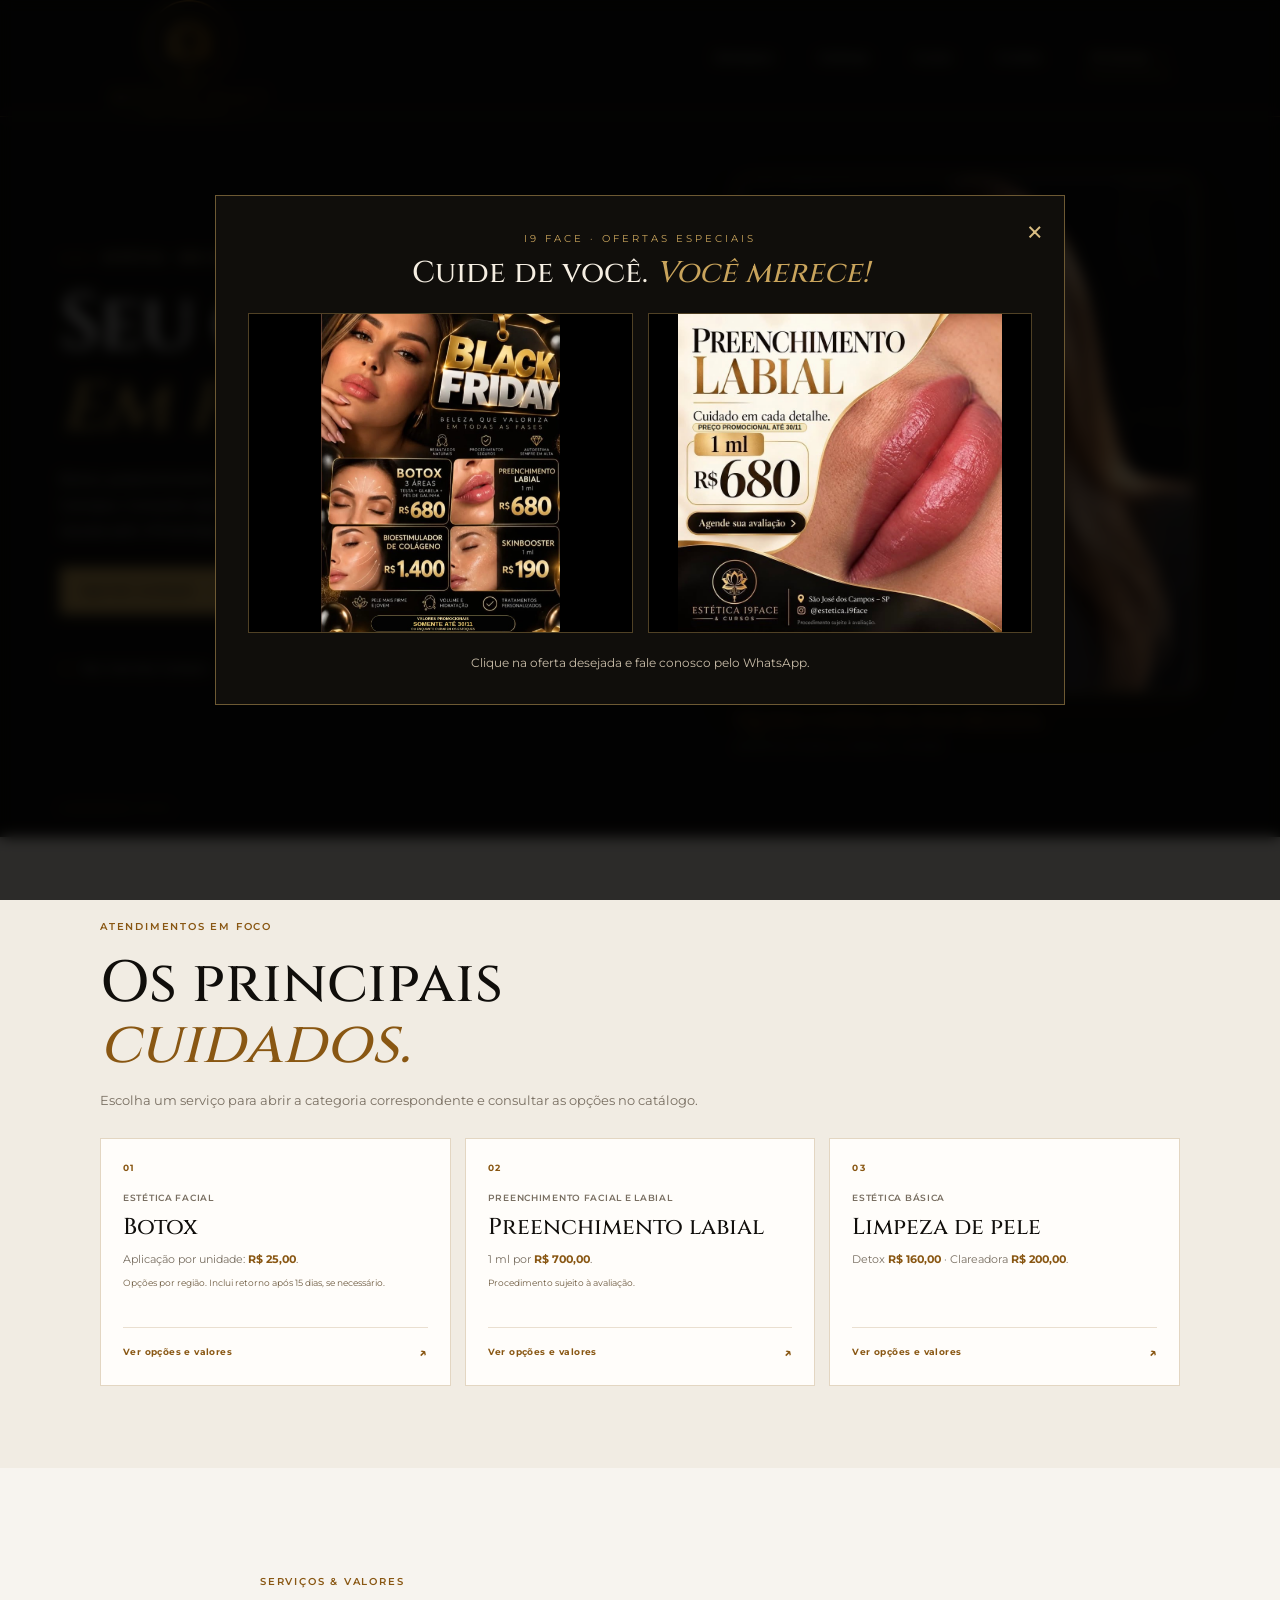
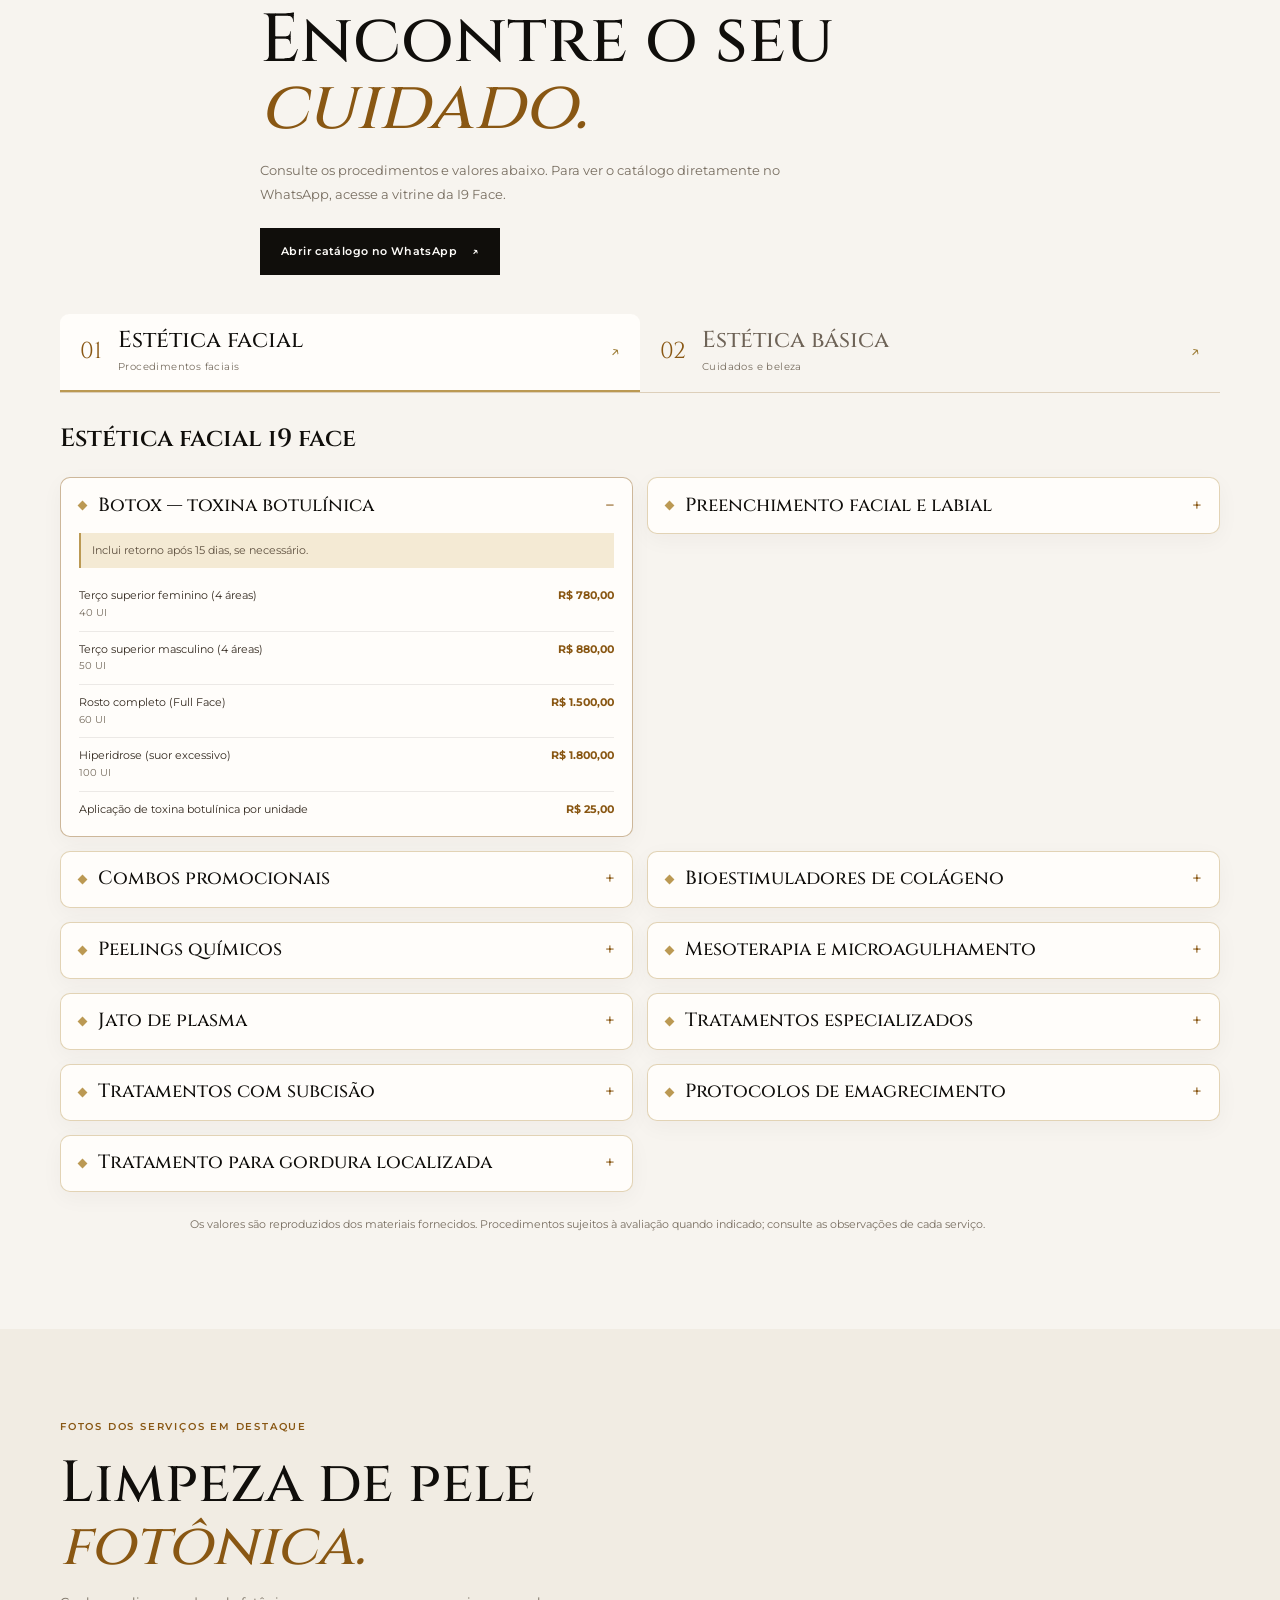
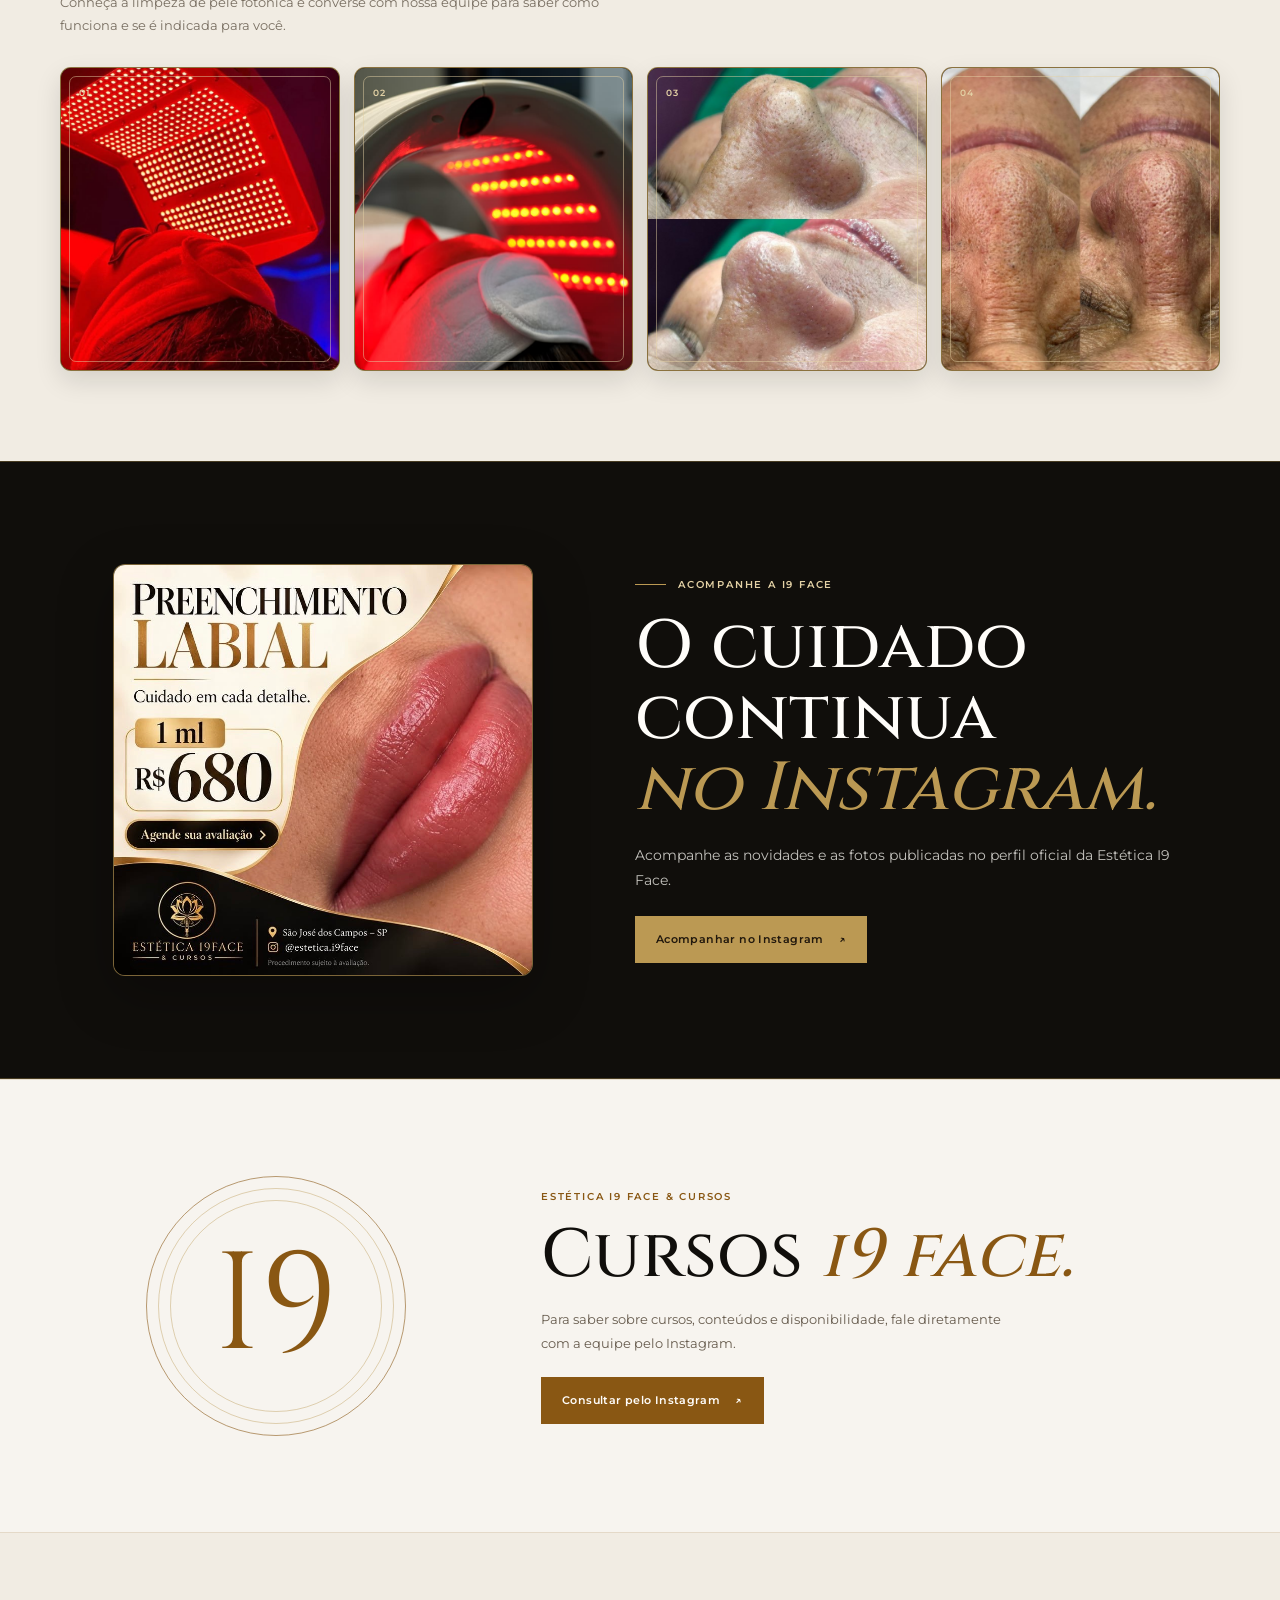
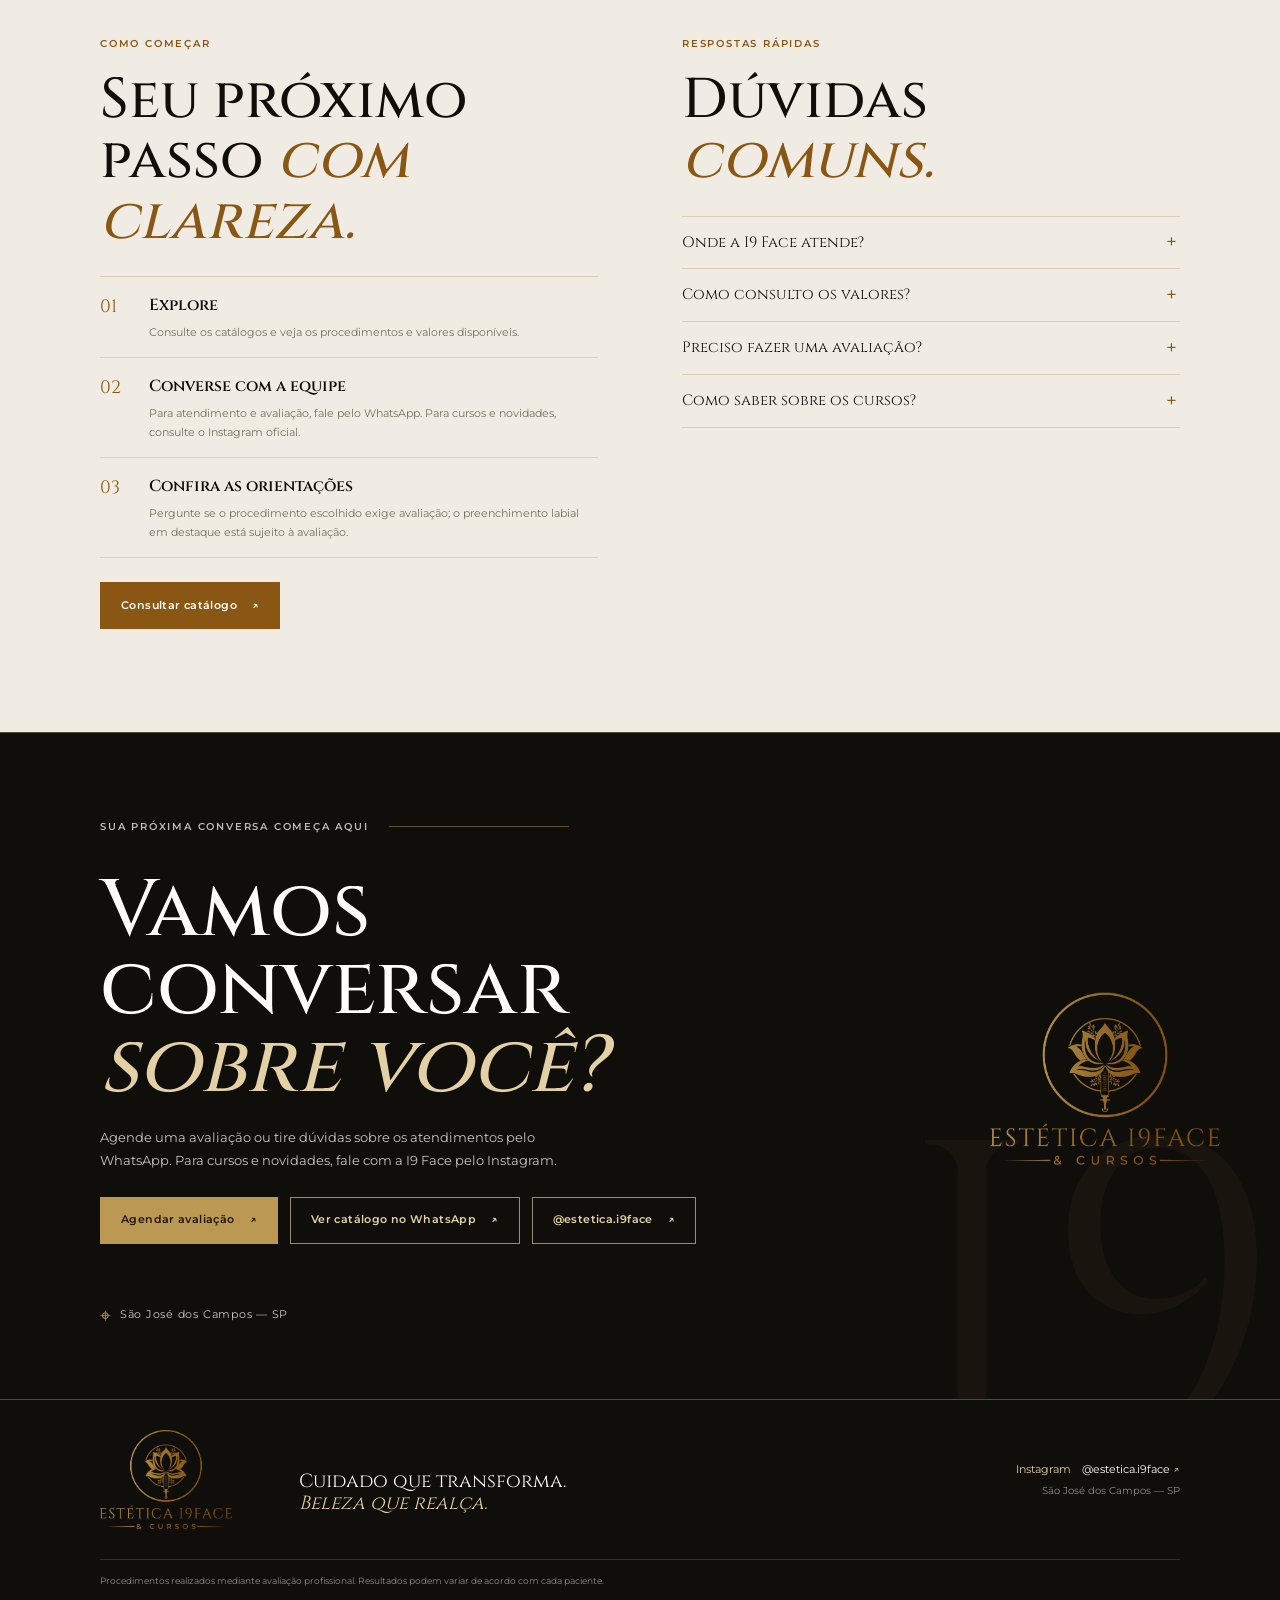
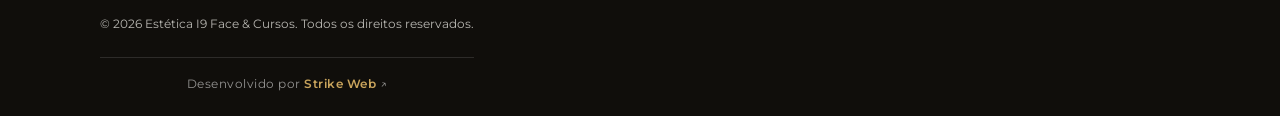
<file: index.html>
<!doctype html>
<html lang="pt-BR">
  <head>
    <meta charset="UTF-8" />
    <meta name="viewport" content="width=device-width, initial-scale=1" />
    <meta name="theme-color" content="#100e0b" />
    <title>Botox, Preenchimento e Limpeza de Pele | I9 Face</title>
    <meta name="description" content="Botox, preenchimento labial e limpeza de pele em destaque na Estética I9 Face, em São José dos Campos — SP. Consulte opções e valores no catálogo." />
    <meta name="keywords" content="Estética I9 Face, Botox, preenchimento labial, limpeza de pele, São José dos Campos" />
    <meta property="og:type" content="website" />
    <meta property="og:title" content="Botox, Preenchimento e Limpeza de Pele | I9 Face" />
    <meta property="og:description" content="Conheça os três serviços em destaque na Estética I9 Face, em São José dos Campos — SP." />
    <meta property="og:site_name" content="Estética I9 Face & Cursos" />
    <meta property="og:image" content="https://files.manuscdn.com/user_upload_by_module/session_file/310519663952109407/ufbZXGYWtwzqJ.webp" />
    <meta name="twitter:card" content="summary_large_image" />
    <meta name="twitter:title" content="Botox, Preenchimento e Limpeza de Pele | I9 Face" />
    <meta name="twitter:description" content="Botox, preenchimento labial e limpeza de pele em destaque na I9 Face." />
    <meta name="twitter:image" content="https://files.manuscdn.com/user_upload_by_module/session_file/310519663952109407/ufbZXGYWtwzqJKaJ.webp" />
    <link rel="icon" href="/manus-storage/favicon_8f4b620a.png" type="image/png" />
    <link rel="preconnect" href="https://fonts.googleapis.com" />
    <link rel="preconnect" href="https://fonts.gstatic.com" crossorigin />
    <link href="https://fonts.googleapis.com/css2?family=Cinzel:wght@400;500;600;700&family=Montserrat:wght@400;500;600;700&display=swap" rel="stylesheet" />
    <link rel="stylesheet" href="/styles.css" />
    <script type="module" src="/main.js"></script>
  </head>


<!-- POP-UP PROMOCIONAL I9 FACE -->
<div class="promo-overlay" id="promoPopup" aria-hidden="true">
  <div class="promo-modal" role="dialog" aria-modal="true" aria-label="Promoções I9 Face">

    <button class="promo-close" id="closePromo" aria-label="Fechar">×</button>

    <div class="promo-header">
      <span>I9 FACE · OFERTAS ESPECIAIS</span>
      <h2>Cuide de você. <em>Você merece!</em></h2>
    </div>

    <div class="promo-images">

      <a href="https://wa.me/5512992465362?text=Ol%C3%A1!%20Tenho%20interesse%20na%20primeira%20promo%C3%A7%C3%A3o%20da%20I9%20Face."
         target="_blank" rel="noopener noreferrer">
        <img src="/public/assets/promocao1.jpg"
             alt="Primeira promoção I9 Face">
      </a>

      <a href="https://wa.me/5512992465362?text=Ol%C3%A1!%20Tenho%20interesse%20na%20segunda%20promo%C3%A7%C3%A3o%20da%20I9%20Face."
         target="_blank" rel="noopener noreferrer">
        <img src="/public/assets/promocao2.jpg"
             alt="Segunda promoção I9 Face">
      </a>

    </div>

    <p class="promo-footer">
      Clique na oferta desejada e fale conosco pelo WhatsApp.
    </p>

  </div>
</div>


  <body>
    <a class="skip-link" href="#conteudo">Pular para o conteúdo</a>
    <header class="site-header">
      <div class="header-inner">
        <a class="brand" href="#inicio" aria-label="Estética I9 Face & Cursos — início">
          <img class="brand-logo" src="/manus-storage/i9face-logo-gold_0d20660e.png" alt="" />
        </a>
        <button class="menu-toggle" type="button" aria-expanded="false" aria-controls="main-navigation">
          <span class="menu-toggle-icon" aria-hidden="true"></span>
          <span class="sr-only">Abrir menu</span>
        </button>
        <nav id="main-navigation" class="main-navigation" aria-label="Navegação principal">
          <a href="#destaques">Destaques</a>
          <a href="#procedimentos">Catálogo</a>
          <a href="#cursos">Cursos</a>
          <a href="#contato">Contato</a>
          <a class="nav-cta" href="https://wa.me/5512992465362?text=Ol%C3%A1%21%20Gostaria%20de%20agendar%20uma%20avalia%C3%A7%C3%A3o%20na%20I9%20Face." target="_blank" rel="noopener noreferrer">WhatsApp <span aria-hidden="true">↗</span></a>
        </nav>
      </div>
    </header>

    <main id="conteudo">
      <section id="inicio" class="hero section-light">
        <div class="hero-glow" aria-hidden="true"></div>
        <div class="hero-copy">
          <p class="eyebrow"><span class="eyebrow-line"></span> Estética · São José dos Campos</p>
          <h1>Seu cuidado <em>em foco.</em></h1>
          <p class="hero-lede">Botox, preenchimento labial e limpeza de pele em São José dos Campos. Consulte opções e valores no catálogo ou fale com a equipe pelo WhatsApp.</p>
          <div class="hero-actions">
            <a class="button button-gold" href="https://wa.me/5512992465362?text=Ol%C3%A1%21%20Gostaria%20de%20agendar%20uma%20avalia%C3%A7%C3%A3o%20na%20I9%20Face." target="_blank" rel="noopener noreferrer">Agendar avaliação <span aria-hidden="true">↗</span></a>
            <a class="text-link" href="#procedimentos">Ver catálogo <span aria-hidden="true">↓</span></a>
          </div>
          <div class="hero-location"><span class="location-dot" aria-hidden="true">⌖</span><span>São José dos Campos <span class="muted-light">— SP</span></span></div>
        </div>
        <div class="hero-visual">
          <div class="hero-image-frame">
            <img src="/manus-storage/i9face-hero-portrait_f12de9d1.jpg" alt="Retrato da profissional da I9 Face, com blazer escuro e fundo neutro" />
          </div>
          <div class="hero-caption">
            <p class="hero-caption-title">Quem cuida da sua beleza.</p>
            <p class="hero-caption-detail">Estética facial e cursos · I9 Face</p>
          </div>
        </div>
        <div class="hero-bottom-rule" aria-hidden="true"><span></span><span></span><span></span></div>
      </section>

      <section id="destaques" class="priority-services section-cream" aria-labelledby="priority-title">
        <div class="priority-inner">
          <div class="priority-heading">
            <p class="eyebrow eyebrow-dark">Atendimentos em foco</p>
            <h2 id="priority-title">Os principais <em>cuidados.</em></h2>
            <p>Escolha um serviço para abrir a categoria correspondente e consultar as opções no catálogo.</p>
          </div>
          <div class="priority-grid">
            <a class="priority-card" href="#procedimentos" data-open-catalog="facial" data-open-category="Botox — toxina botulínica">
              <span class="priority-number">01</span>
              <span class="priority-category">Estética facial</span>
              <h3>Botox</h3>
              <p class="priority-description">Aplicação por unidade: <strong>R$ 25,00</strong>.</p>
              <span class="priority-note">Opções por região. Inclui retorno após 15 dias, se necessário.</span>
              <span class="priority-action">Ver opções e valores <span aria-hidden="true">↗</span></span>
            </a>
            <a class="priority-card" href="#procedimentos" data-open-catalog="facial" data-open-category="Preenchimento facial e labial">
              <span class="priority-number">02</span>
              <span class="priority-category">Preenchimento facial e labial</span>
              <h3>Preenchimento labial</h3>
              <p class="priority-description">1 ml por <strong>R$ 700,00</strong>.</p>
              <span class="priority-note">Procedimento sujeito à avaliação.</span>
              <span class="priority-action">Ver opções e valores <span aria-hidden="true">↗</span></span>
            </a>
            <a class="priority-card" href="#procedimentos" data-open-catalog="basica" data-open-category="Limpeza de pele e tratamentos faciais">
              <span class="priority-number">03</span>
              <span class="priority-category">Estética básica</span>
              <h3>Limpeza de pele</h3>
              <p class="priority-description">Detox <strong>R$ 160,00</strong> · Clareadora <strong>R$ 200,00</strong>.</p>
              <span class="priority-action">Ver opções e valores <span aria-hidden="true">↗</span></span>
            </a>
          </div>
        </div>
      </section>

      <section id="procedimentos" class="catalog-section section-cream" aria-labelledby="catalog-title">
        <div class="section-heading">
          <p class="eyebrow eyebrow-dark">Serviços & valores</p>
          <h2 id="catalog-title">Encontre o seu <em>cuidado.</em></h2>
          <p class="section-intro">Consulte os procedimentos e valores abaixo. Para ver o catálogo diretamente no WhatsApp, acesse a vitrine da I9 Face.</p>
          <a class="button catalog-whatsapp-link" href="https://wa.me/c/5512992465362" target="_blank" rel="noopener noreferrer">Abrir catálogo no WhatsApp <span aria-hidden="true">↗</span></a>
        </div>
        <div class="catalog-tabs" role="tablist" aria-label="Categorias de serviços">
          <button id="tab-facial" class="catalog-tab is-active" type="button" role="tab" aria-selected="true" aria-controls="panel-facial" data-catalog-tab="facial">
            <span class="tab-index">01</span><span><strong>Estética facial</strong><small>Procedimentos faciais</small></span><span class="tab-arrow" aria-hidden="true">↗</span>
          </button>
          <button id="tab-basica" class="catalog-tab" type="button" role="tab" aria-selected="false" aria-controls="panel-basica" data-catalog-tab="basica" tabindex="-1">
            <span class="tab-index">02</span><span><strong>Estética básica</strong><small>Cuidados e beleza</small></span><span class="tab-arrow" aria-hidden="true">↗</span>
          </button>
        </div>
        <div class="catalog-panels">
          <section id="panel-facial" class="catalog-panel" role="tabpanel" aria-labelledby="tab-facial" data-catalog-panel="facial">
            <h3 class="sr-only">Estética facial i9 face: procedimentos e valores</h3>
            <h4 class="catalog-panel-title">Estética facial i9 face</h4><div class="catalog-grid"><details class="service-group" open><summary>Botox — toxina botulínica</summary><div class="service-content"><p class="service-note">Inclui retorno após 15 dias, se necessário.</p><ul class="service-list"><li class="service-row"><span class="service-row-name">Terço superior feminino (4 áreas)<span class="service-row-detail">40 UI</span></span><strong class="service-price">R$ 780,00</strong></li><li class="service-row"><span class="service-row-name">Terço superior masculino (4 áreas)<span class="service-row-detail">50 UI</span></span><strong class="service-price">R$ 880,00</strong></li><li class="service-row"><span class="service-row-name">Rosto completo (Full Face)<span class="service-row-detail">60 UI</span></span><strong class="service-price">R$ 1.500,00</strong></li><li class="service-row"><span class="service-row-name">Hiperidrose (suor excessivo)<span class="service-row-detail">100 UI</span></span><strong class="service-price">R$ 1.800,00</strong></li><li class="service-row"><span class="service-row-name">Aplicação de toxina botulínica por unidade</span><strong class="service-price">R$ 25,00</strong></li></ul></div></details><details class="service-group"><summary>Preenchimento facial e labial</summary><div class="service-content"><ul class="service-list"><li class="service-row"><span class="service-row-name">Preenchimento labial (1 ml)</span><strong class="service-price">R$ 700,00</strong></li><li class="service-row"><span class="service-row-name">Preenchimento de mento (queixo)</span><strong class="service-price">R$ 700,00</strong></li><li class="service-row"><span class="service-row-name">Contorno mandibular</span><strong class="service-price">A partir de R$ 700,00</strong></li><li class="service-row"><span class="service-row-name">Preenchimento malar (maçã do rosto)</span><strong class="service-price">A partir de R$ 700,00</strong></li><li class="service-row"><span class="service-row-name">Sulco nasogeniano (bigode chinês)</span><strong class="service-price">A partir de R$ 650,00</strong></li><li class="service-row"><span class="service-row-name">Linhas de marionete</span><strong class="service-price">A partir de R$ 650,00</strong></li><li class="service-row"><span class="service-row-name">Preenchimento de olheiras</span><strong class="service-price">A partir de R$ 680,00</strong></li><li class="service-row"><span class="service-row-name">Rinomodelação (nariz)</span><strong class="service-price">R$ 1.800,00</strong></li></ul></div></details><details class="service-group"><summary>Combos promocionais</summary><div class="service-content"><ul class="service-list"><li class="service-row"><span class="service-row-name">Combo 1: preenchimento labial (2 ml)</span><strong class="service-price">R$ 700,00</strong></li><li class="service-row"><span class="service-row-name">Combo 2: preenchimento labial + mento</span><strong class="service-price">R$ 1.200,00</strong></li><li class="service-row"><span class="service-row-name">Combo 3: preenchimento malar + mento</span><strong class="service-price">R$ 1.250,00</strong></li><li class="service-row"><span class="service-row-name">Combo 4: Full Face</span><strong class="service-price">A partir de R$ 1.800,00</strong></li></ul></div></details><details class="service-group"><summary>Bioestimuladores de colágeno</summary><div class="service-content"><p class="service-note">Valores de R$ 900,00 a R$ 2.000,00.</p><ul class="service-list"><li class="service-row"><span class="service-row-name">Sculptra</span><strong class="service-price"></strong></li><li class="service-row"><span class="service-row-name">Radiesse</span><strong class="service-price"></strong></li><li class="service-row"><span class="service-row-name">Outras marcas</span><strong class="service-price">Consultar</strong></li></ul></div></details><details class="service-group"><summary>Peelings químicos</summary><div class="service-content"><ul class="service-list"><li class="service-row"><span class="service-row-name">Peeling orgânico</span><strong class="service-price">A partir de R$ 180,00</strong></li><li class="service-row"><span class="service-row-name">Peeling de ATA</span><strong class="service-price">A partir de R$ 250,00</strong></li><li class="service-row"><span class="service-row-name">Yellow Peel</span><strong class="service-price">A partir de R$ 400,00</strong></li><li class="service-row"><span class="service-row-name">Peeling 3D</span><strong class="service-price">R$ 600,00</strong></li><li class="service-row"><span class="service-row-name">Peeling Pele Iluminada</span><strong class="service-price">R$ 200,00 por sessão</strong></li></ul></div></details><details class="service-group"><summary>Mesoterapia e microagulhamento</summary><div class="service-content"><p class="service-note">Os valores variam conforme a avaliação individual, o protocolo e os produtos utilizados.</p><ul class="service-list"><li class="service-row"><span class="service-row-name">PDRN</span><strong class="service-price">De R$ 350,00 a R$ 900,00</strong></li><li class="service-row"><span class="service-row-name">NCTF 150</span><strong class="service-price">De R$ 180,00 a R$ 600,00</strong></li><li class="service-row"><span class="service-row-name">Exossomos</span><strong class="service-price">De R$ 450,00 a R$ 700,00</strong></li><li class="service-row"><span class="service-row-name">GHK-Cu (peptídeo de cobre)</span><strong class="service-price">De R$ 350,00 a R$ 800,00</strong></li><li class="service-row"><span class="service-row-name">Skinbooster</span><strong class="service-price">De R$ 190,00 a R$ 800,00</strong></li><li class="service-row"><span class="service-row-name">Tratamento de melasma</span><strong class="service-price">De R$ 800,00 a R$ 1.600,00</strong></li></ul></div></details><details class="service-group"><summary>Jato de plasma</summary><div class="service-content"><ul class="service-list"><li class="service-row"><span class="service-row-name">Testa</span><strong class="service-price">R$ 140,00</strong></li><li class="service-row"><span class="service-row-name">Pálpebras superiores e inferiores</span><strong class="service-price">R$ 250,00</strong></li><li class="service-row"><span class="service-row-name">Região perioral (ao redor da boca)</span><strong class="service-price">R$ 200,00</strong></li><li class="service-row"><span class="service-row-name">Bochechas</span><strong class="service-price">R$ 250,00</strong></li><li class="service-row"><span class="service-row-name">Queixo</span><strong class="service-price">R$ 180,00</strong></li><li class="service-row"><span class="service-row-name">Linhas de expressão localizadas</span><strong class="service-price">R$ 240,00</strong></li><li class="service-row"><span class="service-row-name">Pescoço e papada (flacidez)</span><strong class="service-price">R$ 390,00</strong></li><li class="service-row"><span class="service-row-name">Cicatrizes em áreas localizadas</span><strong class="service-price">R$ 240,00</strong></li><li class="service-row"><span class="service-row-name">Full Face (até 4 regiões)</span><strong class="service-price">R$ 500,00</strong></li><li class="service-row"><span class="service-row-name">Remoção de pintas e sinais</span><strong class="service-price">A partir de R$ 120,00</strong></li><li class="service-row"><span class="service-row-name">Tratamento de manchas nas mãos</span><strong class="service-price">R$ 250,00</strong></li></ul></div></details><details class="service-group"><summary>Tratamentos especializados</summary><div class="service-content"><ul class="service-list"><li class="service-row"><span class="service-row-name">Dermopuntura — estrias brancas</span><strong class="service-price">A partir de R$ 250,00 por sessão</strong></li><li class="service-row"><span class="service-row-name">Secagem de vasinhos com glicose</span><strong class="service-price">De R$ 100,00 a R$ 300,00 por sessão</strong></li><li class="service-row"><span class="service-row-name">Lobuloplastia (orelhas) — reconstrutiva não cirúrgica<span class="service-row-detail">Técnicas conforme avaliação e indicação</span></span><strong class="service-price"></strong></li><li class="service-row"><span class="service-row-name">Jato de plasma<span class="service-row-detail">Técnica que pode ser indicada para lobuloplastia</span></span><strong class="service-price">De R$ 250,00 a R$ 500,00</strong></li><li class="service-row"><span class="service-row-name">Preenchimento do lóbulo com ácido hialurônico</span><strong class="service-price">R$ 680,00</strong></li></ul></div></details><details class="service-group"><summary>Tratamentos com subcisão</summary><div class="service-content"><ul class="service-list"><li class="service-row"><span class="service-row-name">Subcisão para celulite</span><strong class="service-price">A partir de R$ 600,00</strong></li><li class="service-row"><span class="service-row-name">Subcisão para cicatrizes de acne</span><strong class="service-price">A partir de R$ 500,00</strong></li></ul></div></details><details class="service-group"><summary>Protocolos de emagrecimento</summary><div class="service-content"><p class="service-note">GEN TRZ — valores informados por dose. Parceria com nutricionista para suporte nutricional.</p><ul class="service-list"><li class="service-row"><span class="service-row-name">2,5 mg</span><strong class="service-price">R$ 180,00</strong></li><li class="service-row"><span class="service-row-name">5 mg</span><strong class="service-price">R$ 200,00</strong></li><li class="service-row"><span class="service-row-name">7,5 mg</span><strong class="service-price">R$ 200,00</strong></li><li class="service-row"><span class="service-row-name">12,5 mg</span><strong class="service-price">R$ 250,00</strong></li><li class="service-row"><span class="service-row-name">15 mg</span><strong class="service-price">R$ 300,00</strong></li></ul></div></details><details class="service-group"><summary>Tratamento para gordura localizada</summary><div class="service-content"><ul class="service-list"><li class="service-row"><span class="service-row-name">Tratamento por sessão</span><strong class="service-price">De R$ 80,00 a R$ 1.500,00, conforme avaliação</strong></li><li class="service-row"><span class="service-row-name">Aplicação de enzimas individuais</span><strong class="service-price">Consultar valores</strong></li></ul></div></details></div>
          </section>
          <section id="panel-basica" class="catalog-panel" role="tabpanel" aria-labelledby="tab-basica" data-catalog-panel="basica" hidden>
            <h3 class="sr-only">Estética básica i9 face: procedimentos e valores</h3>
            <h4 class="catalog-panel-title">Estética básica i9 face</h4><div class="catalog-grid"><details class="service-group" open><summary>Sobrancelhas</summary><div class="service-content"><ul class="service-list"><li class="service-row"><span class="service-row-name">Reconstrução de sobrancelhas com microagulhamento, incluindo avaliação por tricoscopia</span><strong class="service-price">R$ 200,00 por sessão</strong></li><li class="service-row"><span class="service-row-name">Design feminino</span><strong class="service-price">R$ 60,00</strong></li><li class="service-row"><span class="service-row-name">Design feminino com pinça</span><strong class="service-price">R$ 70,00</strong></li><li class="service-row"><span class="service-row-name">Design masculino</span><strong class="service-price">R$ 70,00</strong></li><li class="service-row"><span class="service-row-name">Design masculino com pinça</span><strong class="service-price">R$ 75,00</strong></li><li class="service-row"><span class="service-row-name">Design infantil</span><strong class="service-price">R$ 50,00</strong></li><li class="service-row"><span class="service-row-name">Aplicação de henna ou tintura</span><strong class="service-price">R$ 75,00</strong></li><li class="service-row"><span class="service-row-name">Brow Lamination</span><strong class="service-price">R$ 150,00</strong></li><li class="service-row"><span class="service-row-name">Micropigmentação de sobrancelhas (Shadow ou Microhenna)<span class="service-row-detail">Retorno incluso</span></span><strong class="service-price">R$ 500,00</strong></li></ul></div></details><details class="service-group"><summary>Combos de sobrancelhas</summary><div class="service-content"><ul class="service-list"><li class="service-row"><span class="service-row-name">Design + buço</span><strong class="service-price">R$ 70,00</strong></li><li class="service-row"><span class="service-row-name">Design com pinça + buço</span><strong class="service-price">R$ 80,00</strong></li><li class="service-row"><span class="service-row-name">Design + buço + queixo</span><strong class="service-price">R$ 80,00</strong></li><li class="service-row"><span class="service-row-name">Design + henna</span><strong class="service-price">R$ 85,00</strong></li><li class="service-row"><span class="service-row-name">Design + tintura</span><strong class="service-price">R$ 85,00</strong></li></ul></div></details><details class="service-group"><summary>Depilação facial com linha</summary><div class="service-content"><p class="service-note">Valor por área, exceto para epilação facial completa.</p><ul class="service-list"><li class="service-row"><span class="service-row-name">Buço</span><strong class="service-price">R$ 30,00</strong></li><li class="service-row"><span class="service-row-name">Queixo</span><strong class="service-price">R$ 30,00</strong></li><li class="service-row"><span class="service-row-name">Testa</span><strong class="service-price">R$ 30,00</strong></li><li class="service-row"><span class="service-row-name">Nariz</span><strong class="service-price">R$ 30,00</strong></li><li class="service-row"><span class="service-row-name">Pescoço</span><strong class="service-price">R$ 30,00</strong></li><li class="service-row"><span class="service-row-name">Orelhas</span><strong class="service-price">R$ 30,00</strong></li><li class="service-row"><span class="service-row-name">Epilação facial completa</span><strong class="service-price">R$ 150,00</strong></li></ul></div></details><details class="service-group"><summary>Cílios</summary><div class="service-content"><ul class="service-list"><li class="service-row"><span class="service-row-name">Extensão de cílios (fio a fio, híbrido ou brasileiro)</span><strong class="service-price">R$ 180,00</strong></li><li class="service-row"><span class="service-row-name">Cílios de tela (não tem manutenção)</span><strong class="service-price">R$ 150,00</strong></li><li class="service-row"><span class="service-row-name">Manutenção de extensão de cílios (até 20 dias)</span><strong class="service-price">R$ 90,00</strong></li><li class="service-row"><span class="service-row-name">Remoção de extensão</span><strong class="service-price">R$ 80,00</strong></li><li class="service-row"><span class="service-row-name">Aplicação de tintura para cílios</span><strong class="service-price">R$ 75,00</strong></li><li class="service-row"><span class="service-row-name">Lash Lifting ou permanente de cílios</span><strong class="service-price">R$ 160,00</strong></li></ul></div></details><details class="service-group"><summary>Lábios</summary><div class="service-content"><ul class="service-list"><li class="service-row"><span class="service-row-name">Micropigmentação labial<span class="service-row-detail">Retorno incluso</span></span><strong class="service-price">R$ 590,00</strong></li><li class="service-row"><span class="service-row-name">Hidralips</span><strong class="service-price">R$ 150,00</strong></li></ul></div></details><details class="service-group"><summary>Limpeza de pele e tratamentos faciais</summary><div class="service-content"><p class="service-note">Os pacotes podem ser personalizados conforme a necessidade de cada cliente.</p><ul class="service-list"><li class="service-row"><span class="service-row-name">Limpeza de Pele Detox</span><strong class="service-price">R$ 160,00</strong></li><li class="service-row"><span class="service-row-name">Limpeza de Pele Clareadora</span><strong class="service-price">R$ 200,00</strong></li><li class="service-row"><span class="service-row-name">Limpeza de Pele + Peeling de Diamante</span><strong class="service-price">R$ 130,00</strong></li><li class="service-row"><span class="service-row-name">Peeling de Diamante</span><strong class="service-price">R$ 80,00</strong></li><li class="service-row"><span class="service-row-name">Dermaplaning</span><strong class="service-price">R$ 130,00</strong></li><li class="service-row"><span class="service-row-name">Limpeza de Pele + Microagulhamento</span><strong class="service-price">R$ 300,00</strong></li><li class="service-row"><span class="service-row-name">Limpeza de Pele + Dermaplaning</span><strong class="service-price">R$ 150,00</strong></li><li class="service-row"><span class="service-row-name">Tratamento de acne (protocolo específico com 3 sessões)</span><strong class="service-price">R$ 400,00</strong></li></ul></div></details><details class="service-group"><summary>Depilação corporal feminina</summary><div class="service-content"><ul class="service-list"><li class="service-row"><span class="service-row-name">Abdômen</span><strong class="service-price">R$ 45,00</strong></li><li class="service-row"><span class="service-row-name">Ânus</span><strong class="service-price">R$ 40,00</strong></li><li class="service-row"><span class="service-row-name">Axilas</span><strong class="service-price">R$ 45,00</strong></li><li class="service-row"><span class="service-row-name">Braço completo</span><strong class="service-price">R$ 80,00</strong></li><li class="service-row"><span class="service-row-name">Buço</span><strong class="service-price">R$ 30,00</strong></li><li class="service-row"><span class="service-row-name">Costas</span><strong class="service-price">R$ 60,00</strong></li><li class="service-row"><span class="service-row-name">Coxas</span><strong class="service-price">R$ 70,00</strong></li><li class="service-row"><span class="service-row-name">Dedos dos pés (falanges)</span><strong class="service-price">R$ 20,00</strong></li><li class="service-row"><span class="service-row-name">Faixa do abdômen</span><strong class="service-price">R$ 45,00</strong></li><li class="service-row"><span class="service-row-name">Glúteos</span><strong class="service-price">R$ 50,00</strong></li><li class="service-row"><span class="service-row-name">Mãos (dorso e falanges)</span><strong class="service-price">R$ 35,00</strong></li><li class="service-row"><span class="service-row-name">Meia perna</span><strong class="service-price">R$ 60,00</strong></li><li class="service-row"><span class="service-row-name">Meio braço</span><strong class="service-price">R$ 45,00</strong></li><li class="service-row"><span class="service-row-name">Nariz</span><strong class="service-price">R$ 30,00</strong></li><li class="service-row"><span class="service-row-name">Orelhas</span><strong class="service-price">R$ 30,00</strong></li><li class="service-row"><span class="service-row-name">Perna inteira</span><strong class="service-price">R$ 90,00</strong></li><li class="service-row"><span class="service-row-name">Queixo</span><strong class="service-price">R$ 30,00</strong></li><li class="service-row"><span class="service-row-name">Rosto inteiro</span><strong class="service-price">R$ 160,00</strong></li><li class="service-row"><span class="service-row-name">Seios</span><strong class="service-price">R$ 50,00</strong></li><li class="service-row"><span class="service-row-name">Virilha cavada (volta do biquíni)</span><strong class="service-price">R$ 55,00</strong></li><li class="service-row"><span class="service-row-name">Virilha completa + ânus</span><strong class="service-price">R$ 75,00</strong></li></ul></div></details><details class="service-group"><summary>Pacote feminino</summary><div class="service-content"><ul class="service-list"><li class="service-row"><span class="service-row-name">Meia perna + axilas + virilha cavada + ânus</span><strong class="service-price">R$ 180,00</strong></li></ul></div></details><details class="service-group"><summary>Banho de Lua</summary><div class="service-content"><ul class="service-list"><li class="service-row"><span class="service-row-name">Banho de Lua corporal completo</span><strong class="service-price">R$ 150,00</strong></li></ul></div></details></div>
          </section>
        </div>
        <p class="catalog-footnote">Os valores são reproduzidos dos materiais fornecidos. Procedimentos sujeitos à avaliação quando indicado; consulte as observações de cada serviço.</p>
      </section>

      <section id="fotos" class="photonic-gallery section-cream" aria-labelledby="photonic-gallery-title">
        <div class="photonic-gallery-inner">
          <div class="photonic-gallery-heading">
            <p class="eyebrow eyebrow-dark">Fotos dos serviços em destaque</p>
            <h2 id="photonic-gallery-title">Limpeza de pele <em>fotônica.</em></h2>
            <p class="photonic-gallery-intro">Conheça a limpeza de pele fotônica e converse com nossa equipe para saber como funciona e se é indicada para você.</p>
          </div>
          <div class="photonic-photo-grid" role="list" aria-label="Fotos dos serviços em destaque">
            <figure class="photonic-photo-slot photonic-photo-slot-filled" data-photo-slot="1" role="listitem" aria-label="Foto 01: equipamento de luz fotônica facial">
              <img src="/manus-storage/a8d5203d-383f-4632-9ba2-1b1ee3787146_76a7b9c7.jpeg" alt="Aparelho facial de luz fotônica posicionado sobre o rosto durante o atendimento." loading="lazy" />
              <span class="photo-slot-number">01</span>
            </figure>
            <figure class="photonic-photo-slot photonic-photo-slot-filled" data-photo-slot="1" role="listitem" aria-label="Foto 01: equipamento de luz fotônica facial">
              <img src="/public/assets/foto2.jpg" alt="Aparelho facial de luz fotônica posicionado sobre o rosto durante o atendimento." loading="lazy" />
              <span class="photo-slot-number">02</span>
            </figure>
            <figure class="photonic-photo-slot photonic-photo-slot-filled" data-photo-slot="1" role="listitem" aria-label="Foto 01: equipamento de luz fotônica facial">
              <img src="/public/assets/foto3.jpg" alt="Aparelho facial de luz fotônica posicionado sobre o rosto durante o atendimento." loading="lazy" />
              <span class="photo-slot-number">03</span>
            </figure>
            <figure class="photonic-photo-slot photonic-photo-slot-filled" data-photo-slot="1" role="listitem" aria-label="Foto 01: equipamento de luz fotônica facial">
              <img src="/public/assets/foto4.jpg" alt="Aparelho facial de luz fotônica posicionado sobre o rosto durante o atendimento." loading="lazy" />
              <span class="photo-slot-number">04</span>
            </figure>
          </div>
        </div>
      </section>

      <section class="instagram-feature section-light" aria-labelledby="instagram-feature-title">
        <div class="instagram-feature-inner">
          <figure class="instagram-feature-image">
            <img src="/manus-storage/IMG_1927(1)_c7950775.jpeg" alt="Arte de preenchimento labial de 1 ml" loading="lazy" />
          </figure>
          <div class="instagram-feature-copy">
            <p class="eyebrow"><span class="eyebrow-line"></span> Acompanhe a I9 Face</p>
            <h2 id="instagram-feature-title">O cuidado continua<br /><em>no Instagram.</em></h2>
            <p>Acompanhe as novidades e as fotos publicadas no perfil oficial da Estética I9 Face.</p>
            <a class="button button-gold" href="https://www.instagram.com/estetica.i9face/" target="_blank" rel="noopener noreferrer">Acompanhar no Instagram <span aria-hidden="true">↗</span></a>
          </div>
        </div>
      </section>

      <section id="cursos" class="courses-section section-cream" aria-labelledby="courses-title">
        <div class="courses-mark" aria-hidden="true">I9</div>
        <div class="courses-copy">
          <p class="eyebrow eyebrow-dark">Estética I9 Face & Cursos</p>
          <h2 id="courses-title">Cursos <em>i9 face.</em></h2>
          <p>Para saber sobre cursos, conteúdos e disponibilidade, fale diretamente com a equipe pelo Instagram.</p>
          <a class="button button-dark" href="https://www.instagram.com/estetica.i9face/" target="_blank" rel="noopener noreferrer">Consultar pelo Instagram <span aria-hidden="true">↗</span></a>
        </div>
      </section>

      <section class="guidance-section section-cream" aria-labelledby="guidance-title">
        <div class="guidance-inner">
          <div class="journey-column">
            <p class="eyebrow eyebrow-dark">Como começar</p>
            <h2 id="guidance-title">Seu próximo passo <em>com clareza.</em></h2>
            <ol class="journey-steps">
              <li><span class="journey-number">01</span><div><strong>Explore</strong><p>Consulte os catálogos e veja os procedimentos e valores disponíveis.</p></div></li>
              <li><span class="journey-number">02</span><div><strong>Converse com a equipe</strong><p>Para atendimento e avaliação, fale pelo WhatsApp. Para cursos e novidades, consulte o Instagram oficial.</p></div></li>
              <li><span class="journey-number">03</span><div><strong>Confira as orientações</strong><p>Pergunte se o procedimento escolhido exige avaliação; o preenchimento labial em destaque está sujeito à avaliação.</p></div></li>
            </ol>
            <a class="button button-dark" href="https://wa.me/c/5512992465362" target="_blank" rel="noopener noreferrer">Consultar catálogo <span aria-hidden="true">↗</span></a>
          </div>
          <div id="duvidas" class="faq-column" aria-labelledby="faq-title">
            <p class="eyebrow eyebrow-dark">Respostas rápidas</p>
            <h2 id="faq-title">Dúvidas <em>comuns.</em></h2>
            <details class="faq-item"><summary>Onde a I9 Face atende?</summary><p>Em São José dos Campos — SP. Para detalhes de atendimento, consulte diretamente a equipe pelos canais oficiais.</p></details>
            <details class="faq-item"><summary>Como consulto os valores?</summary><p>Veja os catálogos nesta página ou a vitrine do WhatsApp. Alguns valores variam conforme avaliação, quando isso está indicado no material.</p></details>
            <details class="faq-item"><summary>Preciso fazer uma avaliação?</summary><p>Alguns procedimentos estão sujeitos à avaliação. Confira a observação junto ao serviço e confirme as orientações com a equipe.</p></details>
            <details class="faq-item"><summary>Como saber sobre os cursos?</summary><p>Conteúdo e disponibilidade devem ser confirmados diretamente pelo Instagram oficial da I9 Face.</p></details>
          </div>
        </div>
      </section>

      <section id="contato" class="contact-section section-dark" aria-labelledby="contact-title">
        <div class="contact-topline"><span class="eyebrow">Sua próxima conversa começa aqui</span><span class="contact-topline-rule" aria-hidden="true"></span></div>
        <div class="contact-content">
          <h2 id="contact-title">Vamos conversar <em>sobre você?</em></h2>
          <p>Agende uma avaliação ou tire dúvidas sobre os atendimentos pelo WhatsApp. Para cursos e novidades, fale com a I9 Face pelo Instagram.</p>
          <div class="contact-actions">
            <a class="button button-gold" href="https://wa.me/5512992465362?text=Ol%C3%A1%21%20Gostaria%20de%20agendar%20uma%20avalia%C3%A7%C3%A3o%20na%20I9%20Face." target="_blank" rel="noopener noreferrer">Agendar avaliação <span aria-hidden="true">↗</span></a>
            <a class="button button-contact-outline" href="https://wa.me/c/5512992465362" target="_blank" rel="noopener noreferrer">Ver catálogo no WhatsApp <span aria-hidden="true">↗</span></a>
            <a class="button button-contact-outline" href="https://www.instagram.com/estetica.i9face/" target="_blank" rel="noopener noreferrer">@estetica.i9face <span aria-hidden="true">↗</span></a>
          </div>
        </div>
        <div class="contact-location"><span class="location-dot" aria-hidden="true">⌖</span><span>São José dos Campos — SP</span></div>
        <img class="contact-brand-logo" src="/manus-storage/i9face-logo-gold_0d20660e.png" alt="" aria-hidden="true" loading="lazy" />
      </section>
    </main>

<footer class="site-footer">
  <a class="footer-brand" href="#inicio" aria-label="Estética I9 Face & Cursos — início">
    <img
      class="footer-logo"
      src="/manus-storage/i9face-logo-gold_0d20660e.png"
      alt="Estética I9 Face"
      loading="lazy"
    />
  </a>

  <p class="footer-tagline">
    Cuidado que transforma.<br />
    <em>Beleza que realça.</em>
  </p>

  <div class="footer-social">
    <a
      href="https://www.instagram.com/estetica.i9face/"
      target="_blank"
      rel="noopener noreferrer"
    >
      Instagram <span>@estetica.i9face</span>
      <span aria-hidden="true">↗</span>
    </a>
    <small>São José dos Campos — SP</small>
  </div>

  <p class="footer-legal">
    Procedimentos realizados mediante avaliação profissional.
    Resultados podem variar de acordo com cada paciente.
  </p>

  <div class="footer-bottom">
    <p class="footer-copyright">
      © 2026 Estética I9 Face & Cursos. Todos os direitos reservados.
    </p>

    <p class="footer-credit">
      Desenvolvido por
      <a
        href="https://strikeweb0.netlify.app/"
        target="_blank"
        rel="noopener noreferrer"
      >
        Strike Web
      </a>
      <span aria-hidden="true">↗</span>
    </p>
  </div>
</footer>

    
  </body>
</html>
</file>
<file: styles.css>
:root {
  color-scheme: light;
  --ink: #1d1914;
  --ink-soft: #281f16;
  --gold: #BB9953;
  --gold-light: #e3d1a5;
  --cream: #f7f4ef;
  --paper: #fffdfa;
  --text: #2d261f;
  --muted: #786e61;
  --line: rgba(137, 87, 19, .24);
  --serif: 'Cinzel', Georgia, serif;
  --sans: 'Montserrat', Arial, sans-serif;
  --content: 1160px;
  font-family: var(--sans);
  scroll-behavior: smooth;
  background: var(--cream);
}

* { box-sizing: border-box; }
body { margin: 0; color: var(--text); background: var(--cream); font-size: 12px; line-height: 1.6; }
a { color: inherit; }
button { font: inherit; }
img { max-width: 100%; display: block; }
::selection { color: var(--ink); background: var(--gold-light); }
:focus-visible { outline: 2px solid var(--gold); outline-offset: 4px; }
.sr-only { position: absolute; width: 1px; height: 1px; padding: 0; margin: -1px; overflow: hidden; clip: rect(0, 0, 0, 0); white-space: nowrap; border: 0; }
.skip-link { position: fixed; z-index: 20; left: 1rem; top: -5rem; padding: .7rem 1rem; color: var(--ink); background: var(--gold-light); }
.skip-link:focus { top: 1rem; }

.site-header { position: relative; z-index: 5; color: var(--paper); background: var(--ink); border-bottom: 1px solid rgba(199,162,76,.3); }
.header-inner { width: min(calc(100% - 48px), var(--content)); min-height: 88px; margin: 0 auto; display: flex; align-items: center; justify-content: space-between; gap: 28px; }
.brand { display: flex; flex: 0 0 auto; width: auto; height: 72px; align-items: center; gap: 8px; text-decoration: none; }
.brand img { width: 54px; height: 54px; flex: 0 0 54px; object-fit: contain; }
.brand-wordmark { display: grid; line-height: 1.05; white-space: nowrap; }
.brand-wordmark strong { color: var(--paper); font-family: var(--serif); font-size: 16px; font-weight: 600; letter-spacing: .055em; }
.brand-wordmark strong span { color: var(--gold); }
.brand-wordmark small { margin-top: 5px; color: var(--gold-light); font-size: 8px; letter-spacing: .34em; text-transform: uppercase; }
.main-navigation { display: flex; align-items: center; gap: clamp(18px, 3vw, 38px); }
.main-navigation a { color: rgba(255,253,248,.84); text-decoration: none; font-size: 12px; letter-spacing: .06em; transition: color .2s ease; }
.main-navigation a:hover { color: var(--gold-light); }
.main-navigation .nav-cta { color: var(--gold-light); border: 1px solid var(--line); padding: 12px 16px; }
.nav-cta span { margin-left: 6px; }
.menu-toggle { display: none; color: var(--gold-light); border: 1px solid var(--line); background: transparent; width: 46px; height: 42px; cursor: pointer; }
.menu-toggle-icon, .menu-toggle-icon::before, .menu-toggle-icon::after { display: block; width: 19px; height: 1px; background: var(--gold-light); margin: auto; transition: transform .2s ease; }
.menu-toggle-icon { position: relative; }
.menu-toggle-icon::before, .menu-toggle-icon::after { content: ''; position: absolute; left: 0; }
.menu-toggle-icon::before { top: -6px; }
.menu-toggle-icon::after { top: 6px; }

.section-dark { color: var(--paper); background: var(--ink); }
.hero { min-height: 620px; position: relative; display: grid; grid-template-columns: minmax(0, .96fr) minmax(360px, .9fr); gap: clamp(40px, 7vw, 92px); align-items: center; padding: 84px max(24px, calc((100vw - var(--content)) / 2)) 104px; overflow: hidden; }
.hero-glow { position: absolute; top: -250px; left: 28%; width: 680px; height: 680px; border-radius: 50%; background: radial-gradient(circle, rgba(199,162,76,.12), transparent 68%); pointer-events: none; }
.hero-copy, .hero-visual { position: relative; z-index: 1; }
.eyebrow { display: flex; align-items: center; gap: 12px; margin: 0 0 18px; color: var(--gold-light); text-transform: uppercase; letter-spacing: .18em; font-size: 10px; font-weight: 600; }
.eyebrow-line { width: 31px; height: 1px; background: var(--gold); }
h1, h2, h3, p { margin-top: 0; }
h1, h2 { font-family: var(--serif); font-weight: 500; line-height: .98; letter-spacing: -.025em; }
h1 { max-width: 620px; margin: 0; font-size: clamp(58px, 7.8vw, 99px); }
h1 em, h2 em { color: var(--gold); font-weight: 500; }
.hero-lede { max-width: 450px; margin: 27px 0 28px; color: rgba(255,253,248,.7); font-size: 15px; line-height: 1.85; }
.hero-actions { display: flex; align-items: center; flex-wrap: wrap; gap: 23px; }
.button { min-height: 49px; display: inline-flex; align-items: center; justify-content: center; gap: 15px; padding: 0 20px; text-decoration: none; letter-spacing: .02em; font-size: 12px; font-weight: 600; transition: background-color .2s ease, color .2s ease, transform .2s ease; }
.button:hover { transform: translateY(-2px); }
.button-gold { color: var(--ink); background: var(--gold-light); border: 1px solid var(--gold-light); }
.button-gold:hover { background: var(--gold); }
.button-dark { color: var(--paper); background: var(--ink); border: 1px solid var(--ink); }
.button-dark:hover { color: var(--gold-light); background: #292720; }
.text-link { text-decoration: none; color: rgba(255,253,248,.75); font-size: 11px; }
.text-link span { color: var(--gold-light); margin-left: 5px; }
.hero-location { display: flex; align-items: center; gap: 9px; margin-top: 49px; color: rgba(255,253,248,.88); font-size: 12px; letter-spacing: .04em; }
.location-dot { color: var(--gold); font-size: 19px; line-height: 1; }
.muted-light { color: rgba(255,253,248,.5); }
.hero-visual { max-width: 460px; width: 100%; justify-self: end; }
.hero-image-frame { padding: 9px; border: 1px solid var(--gold); position: relative; background: #201b10; }
.hero-image-frame::before { content: ''; position: absolute; inset: 4px; border: 1px solid rgba(230,211,155,.24); pointer-events: none; z-index: 1; }
.hero-image-frame img { width: 100%; aspect-ratio: 1 / .99; object-fit: contain; background: #15130f; }
.hero-caption { display: flex; gap: 9px; align-items: center; padding: 16px 2px 0; color: rgba(255,253,248,.67); font-family: var(--serif); font-size: 16px; font-style: italic; }
.caption-mark { color: var(--gold); font-size: 20px; }
.caption-separator { color: var(--gold); padding: 0 5px; }
.hero-bottom-rule { position: absolute; bottom: 38px; left: max(24px, calc((100vw - var(--content)) / 2)); right: max(24px, calc((100vw - var(--content)) / 2)); display: flex; align-items: center; gap: 8px; }
.hero-bottom-rule::before { content: ''; height: 1px; width: 72px; background: var(--gold); }
.hero-bottom-rule span { width: 4px; height: 4px; border: 1px solid var(--gold); transform: rotate(45deg); }

.featured-treatment { max-width: var(--content); margin: -1px auto 0; padding: 56px 30px 55px; background: var(--paper); position: relative; z-index: 2; border: 1px solid rgba(199,162,76,.56); border-top: 0; }
.featured-label { display: flex; align-items: center; gap: 20px; margin: 0 0 22px; }
.featured-kicker { color: #8d702e; font-size: 10px; letter-spacing: .19em; text-transform: uppercase; font-weight: 700; }
.featured-rule { width: 52px; height: 1px; background: var(--gold); }
.featured-main { display: grid; grid-template-columns: 1fr auto auto; align-items: center; gap: clamp(22px, 4vw, 48px); }
.eyebrow-dark { color: #8b6d2c; }
.featured-main h2 { margin: 0; color: var(--ink); font-size: clamp(37px, 5vw, 56px); }
.featured-detail { margin: 12px 0 0; color: var(--muted); font-size: 13px; }
.featured-detail span { color: var(--gold); padding: 0 6px; }
.featured-price { font-family: var(--serif); font-size: 52px; color: var(--ink); white-space: nowrap; line-height: 1; }
.featured-price > span { color: #97762f; font-family: var(--sans); font-size: 15px; vertical-align: .55em; }
.featured-price small { font-size: 22px; }
.evaluation-note { display: flex; align-items: center; gap: 9px; color: #625b4d; margin: 24px 0 0; font-size: 11px; }
.note-star { color: #a98536; }

.section-cream { background: var(--cream); }
.catalog-section { padding: 106px max(24px, calc((100vw - var(--content)) / 2)) 96px; }
.section-heading { max-width: 670px; margin-bottom: 39px; }
.section-heading h2 { color: var(--ink); font-size: clamp(45px, 6vw, 68px); margin: 0 0 18px; }
.section-intro { color: var(--muted); max-width: 540px; line-height: 1.8; margin: 0; font-size: 13px; }
.catalog-tabs { display: grid; grid-template-columns: repeat(2, 1fr); max-width: 830px; border-bottom: 1px solid var(--line); margin: 0 0 26px; }
.catalog-tab { display: flex; align-items: center; gap: 16px; text-align: left; min-height: 78px; padding: 15px 20px; cursor: pointer; color: #4f4a40; border: 0; border-bottom: 2px solid transparent; background: transparent; transition: background-color .2s ease, color .2s ease, border-color .2s ease; }
.catalog-tab:hover, .catalog-tab.is-active { color: var(--ink); background: rgba(255,253,248,.72); border-bottom-color: var(--gold); }
.tab-index { color: #a38132; font-family: var(--serif); font-size: 23px; }
.catalog-tab strong, .catalog-tab small { display: block; }
.catalog-tab strong { font-family: var(--serif); font-size: 23px; font-weight: 600; line-height: 1.05; }
.catalog-tab small { color: var(--muted); margin-top: 5px; font-size: 10px; letter-spacing: .04em; }
.tab-arrow { margin-left: auto; color: #99772e; font-size: 17px; }
.catalog-panel[hidden] { display: none; }
.catalog-panel { max-width: 1020px; }
.catalog-panel-title { color: var(--ink); margin: 0 0 18px; font-family: var(--serif); font-size: 25px; font-weight: 600; }
.catalog-grid { display: grid; grid-template-columns: repeat(2, minmax(0, 1fr)); align-items: start; gap: 14px; }
.service-group { border: 1px solid rgba(199,162,76,.31); background: var(--paper); box-shadow: 0 6px 20px rgba(37,30,15,.035); }
.service-group[open] { border-color: rgba(199,162,76,.63); }
.service-group summary { list-style: none; cursor: pointer; position: relative; display: flex; align-items: center; min-height: 55px; gap: 12px; padding: 14px 46px 14px 18px; color: var(--ink); font-family: var(--serif); font-weight: 600; font-size: 19px; line-height: 1.15; }
.service-group summary::-webkit-details-marker { display: none; }
.service-group summary::before { content: ''; flex: 0 0 7px; width: 7px; height: 7px; background: var(--gold); transform: rotate(45deg); }
.service-group summary::after { content: '+'; position: absolute; right: 17px; top: 50%; transform: translateY(-50%); color: #92702c; font-family: var(--sans); font-size: 17px; font-weight: 400; }
.service-group[open] summary::after { content: '−'; }
.service-content { padding: 0 18px 18px; }
.service-note { color: #716959; font-size: 11px; line-height: 1.55; margin: 0 0 10px; padding: 9px 11px; background: #f7f1df; border-left: 2px solid var(--gold); }
.service-list { list-style: none; margin: 0; padding: 0; }
.service-row { display: grid; grid-template-columns: minmax(0, 1fr) auto; gap: 13px; align-items: start; padding: 10px 0; border-bottom: 1px solid rgba(33,31,26,.08); font-size: 11px; line-height: 1.45; }
.service-row:last-child { border-bottom: 0; padding-bottom: 0; }
.service-row-name { display: block; color: #26231d; }
.service-row-detail { display: block; margin-top: 2px; color: #8a806f; font-size: 10px; }
.service-price { color: #805f1d; font-size: 11px; font-weight: 700; white-space: nowrap; text-align: right; }
.service-price:empty { display: none; }
.catalog-footnote { max-width: 800px; margin: 24px 0 0; color: var(--muted); font-size: 11px; }

.original-menus { padding: 78px max(24px, calc((100vw - var(--content)) / 2)) 84px; border-top: 1px solid rgba(199,162,76,.35); }
.original-heading { display: flex; align-items: end; justify-content: space-between; gap: 28px; margin-bottom: 30px; }
.original-heading h2 { margin: 0; font-size: clamp(40px, 5.2vw, 58px); }
.original-heading > p { max-width: 310px; color: rgba(255,253,248,.62); margin: 0 0 5px; font-size: 11px; line-height: 1.75; }
.menu-art-grid { display: grid; grid-template-columns: repeat(2, minmax(0, 1fr)); gap: 18px; }
.menu-art-card { display: grid; grid-template-columns: minmax(100px, 150px) 1fr; gap: 17px; align-items: center; min-height: 145px; padding: 12px; color: var(--paper); text-decoration: none; border: 1px solid rgba(199,162,76,.35); background: rgba(255,255,255,.025); transition: border-color .2s ease, background-color .2s ease; }
.menu-art-card:hover { border-color: var(--gold); background: rgba(255,255,255,.06); }
.menu-art-card img { width: 100%; height: 126px; object-fit: contain; object-position: center; background: #f8f3e7; }
.menu-art-card > span { display: grid; gap: 12px; font-family: var(--serif); font-size: 22px; line-height: 1.1; }
.art-link { color: var(--gold-light); font-family: var(--sans); font-size: 10px; letter-spacing: .08em; text-transform: uppercase; }

.courses-section { display: grid; grid-template-columns: .5fr 1fr; gap: clamp(30px, 7vw, 100px); align-items: center; padding: 96px max(24px, calc((100vw - var(--content)) / 2)); }
.courses-mark { display: grid; place-items: center; width: min(100%, 260px); aspect-ratio: 1; border: 1px solid var(--gold); border-radius: 50%; color: #a17e31; font-family: var(--serif); font-size: clamp(70px, 12vw, 138px); line-height: 1; position: relative; }
.courses-mark::before, .courses-mark::after { content: ''; position: absolute; inset: 11px; border: 1px solid rgba(199,162,76,.5); border-radius: 50%; }
.courses-mark::after { inset: 23px; border-color: rgba(199,162,76,.23); }
.courses-copy { max-width: 560px; }
.courses-copy h2 { font-size: clamp(46px, 6vw, 68px); color: var(--ink); margin: 0 0 19px; }
.courses-copy p:not(.eyebrow) { max-width: 470px; color: var(--muted); font-size: 13px; line-height: 1.8; margin-bottom: 22px; }

.contact-section { position: relative; overflow: hidden; padding: 86px max(24px, calc((100vw - var(--content)) / 2)) 74px; border-top: 1px solid var(--line); }
.contact-section::before { content: 'I9'; position: absolute; right: -5px; bottom: -127px; color: rgba(199,162,76,.055); font-family: var(--serif); font-size: 430px; line-height: 1; pointer-events: none; }
.contact-topline { display: flex; align-items: center; gap: 20px; margin-bottom: 37px; position: relative; }
.contact-topline .eyebrow { margin: 0; }
.contact-topline-rule { height: 1px; width: min(180px, 25vw); background: var(--line); }
.contact-content { position: relative; max-width: 730px; }
.contact-content h2 { font-size: clamp(50px, 7vw, 80px); margin: 0 0 19px; }
.contact-content p { max-width: 490px; color: rgba(255,253,248,.67); line-height: 1.8; font-size: 13px; margin: 0 0 24px; }
.contact-location { position: relative; display: flex; align-items: center; gap: 8px; margin-top: 62px; color: rgba(255,253,248,.76); font-size: 11px; letter-spacing: .07em; }

.site-footer { display: grid; grid-template-columns: auto 1fr auto; align-items: center; gap: 25px; padding: 26px max(24px, calc((100vw - var(--content)) / 2)) 23px; color: rgba(255,253,248,.72); background: #090908; border-top: 1px solid rgba(199,162,76,.32); }
.footer-brand { width: 100px; }
.footer-brand img { width: 100px; height: 62px; object-fit: contain; }
.footer-tagline { font-family: var(--serif); color: var(--paper); margin-left: -200px; margin-top: 44px; line-height: 1.2; font-size: 19px; }
.footer-tagline em { color: var(--gold-light); }
.footer-social { display: grid; justify-items: end; gap: 4px; }
.footer-social a { color: var(--gold-light); text-decoration: none; font-size: 11px; }
.footer-social a span:first-of-type { margin-left: 8px; color: var(--paper); }
.footer-social small { color: rgba(255,253,248,.46); font-size: 10px; }
.footer-legal { grid-column: 1 / -1; border-top: 1px solid rgba(255,255,255,.08); padding-top: 14px; margin: 0; color: rgba(255,253,248,.42); font-size: 9px; }

@media (max-width: 900px) {
  .hero { grid-template-columns: minmax(0, 1fr) minmax(280px, .82fr); gap: 30px; min-height: 560px; }
  .hero-image-frame img { aspect-ratio: .95 / 1; }
  .featured-treatment { margin-left: 24px; margin-right: 24px; }
  .featured-main { grid-template-columns: 1fr auto; gap: 22px; }
  .featured-main .button { grid-column: 1 / -1; justify-self: start; }
  .courses-section { grid-template-columns: .38fr 1fr; }
  .courses-mark { width: min(100%, 190px); }
  .catalog-grid { grid-template-columns: 1fr; }
  .catalog-panel { max-width: 680px; }
}

@media (max-width: 680px) {
  .header-inner { width: calc(100% - 34px); min-height: 72px; }
  .brand { height: 60px; width: auto; gap: 5px; }
  .brand img { width: 46px; height: 46px; flex-basis: 46px; }
  .brand-wordmark strong { font-size: 12px; }
  .brand-wordmark small { margin-top: 4px; font-size: 7px; letter-spacing: .28em; }
  .menu-toggle { display: flex; align-items: center; justify-content: center; }
  .menu-toggle[aria-expanded="true"] .menu-toggle-icon { background: transparent; }
  .menu-toggle[aria-expanded="true"] .menu-toggle-icon::before { top: 0; transform: rotate(45deg); }
  .menu-toggle[aria-expanded="true"] .menu-toggle-icon::after { top: 0; transform: rotate(-45deg); }
  .main-navigation { display: none; position: absolute; top: 72px; left: 0; right: 0; padding: 12px 18px 21px; background: var(--ink); border-bottom: 1px solid var(--line); align-items: stretch; gap: 0; }
  .main-navigation.is-open { display: flex; flex-direction: column; }
  .main-navigation a { padding: 12px 10px; border-bottom: 1px solid rgba(255,255,255,.08); }
  .main-navigation .nav-cta { margin-top: 12px; text-align: center; border: 1px solid var(--line); }
  .hero { display: flex; flex-direction: column; align-items: stretch; gap: 30px; padding: 62px 20px 75px; min-height: auto; }
  h1 { font-size: clamp(57px, 16vw, 78px); max-width: 450px; }
  .hero-lede { margin: 21px 0 21px; font-size: 13px; }
  .hero-actions { gap: 16px; }
  .hero-actions .button { width: 100%; }
  .text-link { padding: 2px 0; }
  .hero-location { margin-top: 24px; }
  .hero-visual { max-width: 480px; justify-self: stretch; margin: 0 auto; }
  .hero-image-frame { padding: 6px; }
  .hero-image-frame img { aspect-ratio: 1 / 1; }
  .hero-caption { font-size: 14px; padding-top: 11px; }
  .hero-bottom-rule { left: 20px; right: 20px; bottom: 26px; }
  .featured-treatment { margin: 0 14px; padding: 28px 20px 25px; }
  .featured-label { margin-bottom: 16px; }
  .featured-main { grid-template-columns: 1fr auto; gap: 12px; }
  .featured-main h2 { font-size: 39px; }
  .featured-detail { font-size: 11px; }
  .featured-price { font-size: 37px; }
  .featured-price > span { font-size: 11px; }
  .featured-price small { font-size: 16px; }
  .featured-main .button { min-height: 45px; width: 100%; grid-column: 1 / -1; }
  .evaluation-note { font-size: 10px; margin-top: 15px; }
  .catalog-section { padding: 75px 17px 68px; }
  .section-heading { margin-bottom: 25px; }
  .section-heading h2 { font-size: 47px; }
  .section-intro { font-size: 12px; }
  .catalog-tabs { margin-bottom: 20px; }
  .catalog-tab { min-height: 68px; padding: 11px 10px; gap: 8px; }
  .catalog-tab strong { font-size: 18px; }
  .catalog-tab small { font-size: 9px; }
  .tab-index { font-size: 18px; }
  .tab-arrow { display: none; }
  .catalog-grid { gap: 10px; }
  .service-group summary { padding: 13px 38px 13px 13px; font-size: 18px; }
  .service-content { padding: 0 13px 14px; }
  .service-row { grid-template-columns: minmax(0, 1fr) auto; gap: 8px; padding: 9px 0; font-size: 10px; }
  .service-price { font-size: 10px; max-width: 130px; white-space: normal; }
  .catalog-footnote { font-size: 10px; }
  .original-menus { padding: 63px 17px 68px; }
  .original-heading { align-items: start; flex-direction: column; gap: 10px; margin-bottom: 22px; }
  .original-heading h2 { font-size: 45px; }
  .menu-art-grid { grid-template-columns: 1fr; gap: 11px; }
  .menu-art-card { grid-template-columns: 112px 1fr; min-height: 120px; gap: 13px; padding: 9px; }
  .menu-art-card img { height: 99px; }
  .menu-art-card > span { font-size: 20px; }
  .courses-section { display: flex; flex-direction: row; align-items: flex-start; gap: 18px; padding: 69px 20px; }
  .courses-mark { flex: 0 0 86px; width: 86px; font-size: 42px; margin-top: 12px; }
  .courses-mark::before { inset: 5px; }
  .courses-mark::after { inset: 10px; }
  .courses-copy h2 { font-size: 44px; }
  .courses-copy p:not(.eyebrow) { font-size: 12px; }
  .courses-copy .button { width: 100%; gap: 7px; padding-inline: 11px; font-size: 10px; }
  .contact-section { padding: 68px 20px 51px; }
  .contact-topline { align-items: flex-start; gap: 9px; margin-bottom: 28px; }
  .contact-topline .eyebrow { font-size: 9px; letter-spacing: .13em; }
  .contact-topline-rule { width: 35px; margin-top: 8px; }
  .contact-content h2 { font-size: 51px; }
  .contact-content p { font-size: 12px; }
  .contact-section::before { font-size: 300px; bottom: -83px; }
  .contact-location { margin-top: 42px; }
  .site-footer { grid-template-columns: auto 1fr; gap: 17px; padding: 23px 20px 18px; }
  .footer-brand, .footer-brand img { width: 80px; }
  .footer-brand img { height: 53px; }
  .footer-tagline { font-size: 17px; }
  .footer-social { grid-column: 1 / -1; justify-items: start; }
  .footer-legal { font-size: 8px; }
}

@media (prefers-reduced-motion: reduce) {
  *, *::before, *::after { scroll-behavior: auto !important; animation-duration: .01ms !important; transition-duration: .01ms !important; }
}

/* Marca oficial I9 Face: layout editorial claro + paleta e tipografia do mini manual. */
:root {
  color-scheme: light;
  --ink: #1d1914;
  --ink-soft: #281f16;
  --brown: #895713;
  --gold: #BB9953;
  --gold-light: #e3d1a5;
  --cream: #f7f4ef;
  --paper: #fffdfa;
  --text: #2d261f;
  --muted: #786e61;
  --line: rgba(137, 87, 19, .24);
  --serif: 'Cinzel', Georgia, serif;
  --sans: 'Montserrat', Arial, sans-serif;
  --content: 1160px;
}

body { color: var(--text); background: var(--cream); }
::selection { color: var(--paper); background: var(--brown); }
:focus-visible { outline-color: var(--brown); }
.skip-link { color: var(--paper); background: var(--brown); }

.site-header { color: var(--ink); background: var(--cream); border-bottom: 1px solid rgba(137,87,19,.18); }
.header-inner { max-width: 1360px; width: 100%; min-height: 118px; padding-inline: clamp(22px,4vw,52px); }
.brand { display: flex; flex: 0 0 auto; width: 156px; height: 116px; align-items: center; justify-content: center; text-decoration: none; }
.brand img.brand-logo { display: block; width: 156px; height: 116px; object-fit: contain; }
.main-navigation { gap: clamp(18px,3.5vw,46px); }
.main-navigation a { color: rgba(29,25,20,.76); font-size: 11px; letter-spacing: .025em; }
.main-navigation a:hover { color: var(--brown); }
.main-navigation .nav-cta { color: var(--brown); border: 0; border-bottom: 1px solid var(--brown); padding: 8px 4px; }
.menu-toggle { color: var(--brown); border-color: rgba(137,87,19,.3); }
.menu-toggle-icon, .menu-toggle-icon::before, .menu-toggle-icon::after { background: var(--brown); }

.hero.section-light { min-height: min(760px,calc(100vh - 118px)); max-width: 1360px; margin: 0 auto; padding: 52px clamp(24px,5.1vw,70px) 78px; grid-template-columns: minmax(0,.94fr) minmax(360px,1.06fr); gap: clamp(38px,7vw,94px); color: var(--ink); background: var(--cream); }
.hero-glow { display: none; }
.hero .eyebrow { color: #786b59; letter-spacing: .16em; }
.hero .eyebrow-line { background: var(--gold); }
h1, h2, h3 { letter-spacing: 0; }
.hero h1 { max-width: 570px; font-size: clamp(49px,6.1vw,78px); line-height: 1.04; letter-spacing: -.015em; }
.hero h1 em, h2 em { color: var(--brown); font-weight: 500; }
.hero-lede { max-width: 445px; margin: 21px 0 24px; color: #665b4d; font-size: 14px; line-height: 1.8; }
.button { min-height: 47px; border-radius: 0; font-size: 11px; letter-spacing: .035em; }
.button-gold { color: #21180d; background: var(--gold); border-color: var(--gold); }
.button-gold:hover { color: #21180d; background: #c6a967; }
.button-dark { color: var(--paper); background: var(--brown); border-color: var(--brown); }
.button-dark:hover { color: var(--paper); background: #70450f; }
.text-link { color: var(--ink); font-size: 11px; }
.text-link span, .location-dot { color: var(--brown); }
.hero-location { margin-top: 45px; color: var(--ink); font-size: 11px; }
.muted-light { color: var(--muted); }
.hero-visual { max-width: 500px; }
.hero-image-frame { width: 78%; margin-left: auto; padding: 0; border: 1px solid rgba(137,87,19,.42); background: #e8dfd0; overflow: visible; box-shadow: 0 20px 50px rgba(52,36,15,.09); }
.hero-image-frame::before { display: none; }
.hero-image-frame img { width: 100%; aspect-ratio: 4 / 5; object-fit: cover; background: #e8dfd0; }
.hero-caption { position: absolute; right: -30px; bottom: 23px; display: grid; gap: 2px; padding: 0; color: #786b59; font: 500 8px/1.3 var(--sans); letter-spacing: .16em; text-align: center; text-transform: uppercase; writing-mode: vertical-rl; }
.caption-separator { color: var(--brown); padding: 0; }
.hero-bottom-rule { bottom: 27px; }
.hero-bottom-rule::before { background: var(--gold); opacity: .72; }
.hero-bottom-rule span { border-color: var(--brown); }

.featured-treatment { margin: 0 auto; border: 1px solid rgba(137,87,19,.24); border-top: 1px solid rgba(137,87,19,.24); box-shadow: 0 12px 36px rgba(49,35,17,.055); }
.featured-kicker, .eyebrow-dark { color: var(--brown); }
.featured-rule { background: var(--gold); }
.featured-main h2 { color: var(--ink); }
.featured-detail span { color: var(--brown); }
.featured-price { color: var(--brown); }
.featured-price > span { color: var(--brown); }
.evaluation-note { color: #665b4d; }
.note-star { color: var(--gold); }

.section-cream { background: #f1ece3; }
.catalog-section { background: var(--cream); }
.section-heading h2, .courses-copy h2 { color: var(--ink); }
.catalog-tabs { border-bottom-color: rgba(137,87,19,.24); }
.catalog-tab { color: #6e6357; }
.catalog-tab:hover, .catalog-tab.is-active { color: var(--ink); background: var(--paper); border-bottom-color: var(--gold); }
.tab-index { color: var(--brown); }
.catalog-tab strong { font-family: var(--serif); font-weight: 500; }
.service-group { border-color: rgba(137,87,19,.18); box-shadow: 0 6px 22px rgba(49,35,17,.04); }
.service-group[open] { border-color: rgba(137,87,19,.42); }
.service-group summary { color: var(--ink); font-weight: 500; }
.service-group summary::before { background: var(--gold); }
.service-group summary::after { color: var(--brown); }
.service-note { color: #5f5140; background: #f4ead4; border-left-color: var(--gold); }
.service-row { border-bottom-color: rgba(45,38,31,.09); }
.service-row-name { color: #342a20; }
.service-row-detail { color: #786e61; }
.service-price { color: var(--brown); }
.catalog-footnote { color: var(--muted); }

.original-menus.section-light { color: var(--ink); background: #f1ece3; border-top: 1px solid rgba(137,87,19,.17); }
.original-heading .eyebrow { color: #786b59; }
.original-heading h2 { color: var(--ink); }
.original-heading > p { color: var(--muted); }
.menu-art-grid { grid-template-columns: repeat(3,minmax(0,1fr)); }
.menu-art-card { grid-template-columns: minmax(95px,128px) 1fr; min-height: 134px; color: var(--ink); border-color: rgba(137,87,19,.19); background: var(--paper); }
.menu-art-card:hover { border-color: rgba(137,87,19,.48); background: #fff; }
.menu-art-card img { background: #e8dfd0; }
.menu-art-card > span { color: var(--ink); font-weight: 500; }
.art-link { color: var(--brown); }

.courses-section { background: var(--cream); border-top: 1px solid rgba(137,87,19,.14); }
.courses-mark { color: var(--brown); border-color: rgba(137,87,19,.58); font-family: var(--serif); }
.courses-mark::before, .courses-mark::after { border-color: rgba(187,153,83,.42); }
.courses-copy p:not(.eyebrow) { color: #665b4d; }

.contact-section { color: var(--paper); background: #21180f; border-top: 1px solid rgba(187,153,83,.42); }
.contact-topline .eyebrow { color: rgba(255,253,248,.72); }
.contact-topline-rule { background: rgba(187,153,83,.48); }
.contact-content { max-width: 680px; }
.contact-content h2 { color: var(--paper); }
.contact-content h2 em { color: var(--gold-light); }
.contact-content p { color: rgba(255,253,248,.76); }
.contact-location { color: rgba(255,253,248,.78); }
.contact-location .location-dot { color: var(--gold); }
.contact-section::before { color: rgba(187,153,83,.055); }
.contact-section .button-gold { color: #21180d; background: var(--gold); border-color: var(--gold); }
.contact-section .button-gold:hover { color: #21180d; background: #c6a967; }
.contact-brand-logo { position: absolute; right: max(32px,calc((100vw - var(--content))/2)); top: 52%; width: min(230px,21vw); height: auto; transform: translateY(-50%); opacity: .93; pointer-events: none; }

.site-footer { color: #6e6357; background: var(--cream); border-top: 1px solid rgba(137,87,19,.2); }
.footer-brand { display: inline-flex; width: 132px; align-items: center; justify-content: center; text-decoration: none; }
.footer-brand img.footer-logo { display: block; width: 132px; height: auto; object-fit: contain; }
.footer-tagline { color: var(--ink); }
.footer-tagline em { color: var(--brown); }
.footer-social a { color: var(--brown); }
.footer-social a span:first-of-type { color: var(--ink); }
.footer-social small, .footer-legal { color: #786e61; }
.footer-legal { border-top-color: rgba(137,87,19,.14); }

@media (max-width: 900px) {
  .header-inner { min-height: 108px; }
  .brand, .brand img.brand-logo { width: 142px; height: 106px; }
  .hero.section-light { grid-template-columns: minmax(0,.96fr) minmax(280px,1.04fr); gap: 30px; padding-inline: 30px; }
  .menu-art-grid { grid-template-columns: repeat(2,minmax(0,1fr)); }
  .menu-art-card { grid-template-columns: minmax(95px,126px) 1fr; }
  .contact-brand-logo { width: 190px; }
}

@media (max-width: 680px) {
  .header-inner { min-height: 92px; width: calc(100% - 34px); padding-inline: 0; }
  .brand, .brand img.brand-logo { width: 122px; height: 91px; }
  .menu-toggle { border-color: rgba(137,87,19,.3); }
  .main-navigation { top: 92px; color: var(--ink); background: var(--cream); border-bottom-color: rgba(137,87,19,.2); box-shadow: 0 14px 24px rgba(49,35,17,.08); }
  .main-navigation a { color: var(--ink); border-bottom-color: rgba(137,87,19,.12); }
  .main-navigation .nav-cta { border-bottom: 1px solid var(--brown); }
  .hero.section-light { min-height: auto; gap: 32px; padding: 48px 22px 66px; }
  .hero h1 { max-width: 430px; font-size: clamp(44px,12.8vw,64px); line-height: 1.07; }
  .hero-lede { margin: 18px 0 21px; font-size: 13px; }
  .hero-actions { gap: 14px; }
  .hero-actions .button { width: 100%; }
  .hero-location { margin-top: 25px; }
  .hero-visual { max-width: 480px; padding-right: 15px; }
  .hero-image-frame { width: 84%; }
  .hero-image-frame img { aspect-ratio: 4 / 5; }
  .hero-caption { right: -5px; bottom: 21px; font-size: 7px; }
  .hero-bottom-rule { bottom: 21px; }
  .featured-treatment { margin: 0 14px; padding: 27px 18px 24px; }
  .catalog-section { background: var(--cream); }
  .original-menus.section-light { padding: 61px 17px 66px; }
  .menu-art-grid { grid-template-columns: 1fr; }
  .menu-art-card { grid-template-columns: 112px 1fr; min-height: 120px; }
  .menu-art-card img { height: 98px; }
  .courses-section { background: var(--cream); }
  .courses-mark { flex-basis: 82px; width: 82px; font-size: 40px; }
  .site-footer { background: var(--cream); }
  .footer-brand, .footer-brand img.footer-logo { width: 102px; }
  .main-navigation .nav-cta { margin-top: 12px; }
  .contact-content h2 { font-size: clamp(40px,11vw,51px); }
  .contact-brand-logo { display: none; }
}


/* Identidade alinhada à vitrine WhatsApp: preto, dourado e marfim. */
:root {
  --ink: #100e0b;
  --ink-soft: #19140e;
  --gold: #BB9953;
  --gold-light: #e3d1a5;
  --brown: #895713;
  --cream: #f7f4ef;
  --paper: #fffdfa;
  --text: #2d261f;
  --line: rgba(137, 87, 19, .24);
}

.site-header { color: var(--paper); background: var(--ink); border-bottom: 1px solid rgba(187,153,83,.42); }
.brand img.brand-logo { width: 156px; height: 116px; }
.main-navigation a { color: rgba(255,253,248,.82); }
.main-navigation a:hover { color: var(--gold-light); }
.main-navigation .nav-cta { color: var(--gold-light); border-bottom-color: var(--gold); }
.menu-toggle { color: var(--gold-light); border-color: rgba(187,153,83,.42); }
.menu-toggle-icon, .menu-toggle-icon::before, .menu-toggle-icon::after { background: var(--gold-light); }

.hero.section-light { color: var(--paper); background: var(--ink); }
.hero .eyebrow { color: var(--gold-light); }
.hero h1, .hero h1 em { color: var(--paper); }
.hero h1 em { color: var(--gold); }
.hero-lede { color: rgba(255,253,248,.72); }
.text-link { color: rgba(255,253,248,.82); }
.hero-location { color: rgba(255,253,248,.84); }
.muted-light { color: rgba(255,253,248,.54); }
.hero-caption { color: rgba(255,253,248,.7); }
.caption-separator { color: var(--gold-light); }
.hero-bottom-rule::before { background: var(--gold); }

.featured-treatment { color: var(--paper); background: #19140e; border-color: rgba(187,153,83,.52); box-shadow: 0 12px 36px rgba(20,14,7,.12); }
.featured-kicker, .featured-treatment .eyebrow-dark { color: var(--gold-light); }
.featured-main h2, .featured-main h2 em { color: var(--paper); }
.featured-main h2 em, .featured-price, .featured-price > span { color: var(--gold); }
.featured-detail, .evaluation-note { color: rgba(255,253,248,.74); }
.featured-main .button-dark { color: var(--ink); background: var(--gold); border-color: var(--gold); }
.featured-main .button-dark:hover { color: var(--ink); background: var(--gold-light); }

.catalog-whatsapp-link { margin-top: 22px; color: var(--paper); background: var(--ink); border: 1px solid var(--ink); }
.catalog-whatsapp-link:hover { color: var(--ink); background: var(--gold); border-color: var(--gold); }
.contact-actions { display: flex; flex-wrap: wrap; gap: 12px; }
.button-contact-outline { color: var(--gold-light); background: transparent; border: 1px solid rgba(227,209,165,.65); }
.button-contact-outline:hover { color: var(--ink); background: var(--gold-light); }

.contact-section { background: #100e0b; }
.site-footer { color: rgba(255,253,248,.7); background: #100e0b; border-top: 1px solid rgba(187,153,83,.42); }
.footer-tagline { color: var(--paper); }
.footer-tagline em { color: var(--gold-light); }
.footer-social a { color: var(--gold-light); }
.footer-social a span:first-of-type { color: var(--paper); }
.footer-social small, .footer-legal { color: rgba(255,253,248,.53); }
.footer-legal { border-top-color: rgba(255,253,248,.14); }

@media (max-width: 900px) {
  .brand, .brand img.brand-logo { width: 142px; height: 106px; }
}

@media (max-width: 680px) {
  .brand, .brand img.brand-logo { width: 122px; height: 91px; }
  .main-navigation { color: var(--paper); background: var(--ink); border-bottom-color: rgba(187,153,83,.34); }
  .main-navigation a { color: rgba(255,253,248,.9); border-bottom-color: rgba(187,153,83,.17); }
  .main-navigation .nav-cta { border-bottom: 1px solid var(--gold); }
  .catalog-whatsapp-link { width: 100%; justify-content: center; margin-top: 18px; }
  .contact-actions { display: grid; }
  .contact-actions .button { width: 100%; }
  .site-footer { background: #100e0b; }
}


/* Contenção visual e alinhamento final da página. */
html, body { width: 100%; max-width: 100%; overflow-x: clip; }
main, main > section, .site-header, .site-footer { width: 100%; max-width: 100%; }
.header-inner { width: min(calc(100% - 40px), 1160px); min-height: 96px; }

.hero.section-light {
  width: 100%; max-width: none; min-height: min(720px, calc(100svh - 96px));
  grid-template-columns: minmax(0, 1.05fr) minmax(0, .95fr);
  gap: clamp(40px, 7vw, 96px);
  padding-inline: max(24px, calc((100vw - 1160px) / 2));
}
.hero-copy { width: 100%; max-width: 540px; min-width: 0; }
.hero-visual { width: min(100%, 460px); max-width: 460px; min-width: 0; justify-self: center; }
.hero-image-frame { width: 100%; aspect-ratio: 138 / 155; padding: 0; overflow: hidden; border: 1px solid var(--gold); border-radius: 12px; background: #19140e; }
.hero-image-frame img { width: 100%; height: 100%; aspect-ratio: auto; object-fit: cover; object-position: center; border-radius: 11px; }
.hero-caption { position: static; display: flex; flex-direction: column; align-items: flex-start; gap: 4px; margin: 16px 0 0; padding: 0; color: var(--ink); font: inherit; letter-spacing: normal; text-align: left; text-transform: none; writing-mode: horizontal-tb; }
.hero-caption-title { margin: 0; color: var(--brown); font-family: var(--serif); font-size: clamp(18px, 2vw, 22px); font-weight: 500; line-height: 1.2; }
.hero-caption-detail { margin: 0; color: var(--muted); font: 500 9px/1.5 var(--sans); letter-spacing: .12em; text-transform: uppercase; }

.featured-treatment {
  width: min(calc(100% - 48px), 1160px); max-width: 1160px;
  margin: -18px auto 0; padding: clamp(28px, 4vw, 48px);
  border: 1px solid rgba(187,153,83,.55); border-radius: 12px; overflow: hidden;
}
.catalog-section { width: 100%; max-width: none; padding-inline: max(18px, calc((100vw - 1160px) / 2)); }
.catalog-section > .section-heading,
.catalog-section > .catalog-tabs,
.catalog-section > .catalog-panels,
.catalog-section > .catalog-footnote { width: 100%; margin-right: auto; margin-left: auto; }
.catalog-section > .section-heading { max-width: 760px; }
.catalog-section > .catalog-tabs,
.catalog-section > .catalog-panels { max-width: 1160px; }
.catalog-section > .catalog-footnote { max-width: 900px; }
.catalog-tabs { grid-template-columns: repeat(2, minmax(0, 1fr)); }
.catalog-panel { width: 100%; max-width: 100%; min-width: 0; }
.catalog-grid { width: 100%; grid-template-columns: repeat(2, minmax(0, 1fr)); }
.service-group { min-width: 0; overflow: hidden; border: 1px solid rgba(187,153,83,.42); border-radius: 10px; }
.service-group summary { overflow-wrap: anywhere; }
.service-row { grid-template-columns: minmax(0, 1fr) minmax(0, auto); gap: 12px; }
.service-row-name { min-width: 0; overflow-wrap: anywhere; }
.service-price { max-width: 150px; white-space: normal; overflow-wrap: anywhere; }
.catalog-tab { min-width: 0; border-radius: 9px 9px 0 0; }
.catalog-tab strong { overflow-wrap: anywhere; }

.instagram-feature {
  display: block; width: 100%; max-width: none; overflow: hidden;
  padding: clamp(68px, 8vw, 108px) 24px;
  color: var(--paper); background: #100e0b;
  border-top: 1px solid rgba(187,153,83,.32); border-bottom: 1px solid rgba(187,153,83,.32);
}
.instagram-feature-inner { width: min(100%, 760px); margin: 0 auto; text-align: center; }
.instagram-feature-inner .eyebrow { justify-content: center; color: var(--gold-light); }
.instagram-feature-inner h2 { margin: 0 0 18px; color: var(--paper); font-size: clamp(42px, 6vw, 68px); line-height: 1.05; }
.instagram-feature-inner h2 em { color: var(--gold); }
.instagram-feature-inner > p:not(.eyebrow) { max-width: 520px; margin: 0 auto 24px; color: rgba(255,253,248,.72); font-size: 14px; line-height: 1.8; }
.instagram-feature-inner .button { margin: 0 auto; }

.courses-section { width: 100%; grid-template-columns: minmax(0, .55fr) minmax(0, 1fr); gap: clamp(36px, 7vw, 90px); padding-inline: max(24px, calc((100vw - 1080px) / 2)); }
.courses-mark { justify-self: center; }
.contact-section { width: 100%; padding-inline: max(24px, calc((100vw - 1080px) / 2)); }
.site-footer { padding-inline: max(24px, calc((100vw - 1080px) / 2)); }

@media (max-width: 900px) {
  .header-inner { width: calc(100% - 36px); }
  .hero.section-light { min-height: auto; grid-template-columns: minmax(0, 1fr) minmax(0, .9fr); gap: 28px; padding-inline: 28px; }
  .featured-treatment { width: calc(100% - 36px); }
  .courses-section { padding-inline: 28px; }
  .contact-section, .site-footer { padding-inline: 28px; }
}

@media (max-width: 680px) {
  .header-inner { width: calc(100% - 32px); min-height: 84px; }
  .hero.section-light { min-height: auto; grid-template-columns: minmax(0, 1fr); gap: 30px; padding: 42px 20px 60px; }
  .hero-copy { max-width: 100%; }
  .hero-visual { width: min(100%, 440px); max-width: 440px; justify-self: center; padding: 0; }
  .hero-image-frame { width: 100%; aspect-ratio: 138 / 155; }
  .hero-caption { margin-top: 12px; }
  .hero-caption-title { font-size: 19px; }
  .hero-bottom-rule { left: 20px; right: 20px; bottom: 24px; }
  .featured-treatment { width: calc(100% - 28px); margin: -8px auto 0; padding: 25px 18px 22px; border-radius: 11px; }
  .featured-main { grid-template-columns: minmax(0, 1fr); gap: 15px; }
  .featured-main h2 { font-size: clamp(35px, 9vw, 46px); }
  .featured-price { font-size: 42px; }
  .featured-main .button { width: 100%; }
  .evaluation-note { align-items: flex-start; line-height: 1.5; }
  .catalog-section { padding: 62px 16px 58px; }
  .catalog-section > .section-heading { max-width: 100%; }
  .catalog-tabs { gap: 5px; }
  .catalog-tab { min-height: 68px; padding: 10px 8px; gap: 7px; }
  .catalog-tab strong { font-size: clamp(14px, 4vw, 17px); }
  .catalog-tab small { font-size: 9px; }
  .tab-index { font-size: 18px; }
  .tab-arrow { font-size: 14px; }
  .catalog-grid { grid-template-columns: minmax(0, 1fr); gap: 11px; }
  .service-group summary { font-size: 17px; padding: 13px 40px 13px 14px; }
  .service-content { padding: 0 14px 15px; }
  .service-row { gap: 8px; font-size: 11px; }
  .service-price { max-width: 122px; font-size: 10px; }
  .instagram-feature { padding: 62px 20px; }
  .instagram-feature-inner h2 { font-size: clamp(38px, 10vw, 48px); }
  .courses-section { grid-template-columns: minmax(0, 1fr); gap: 22px; padding: 60px 20px; }
  .courses-mark { width: 82px; font-size: 40px; }
  .courses-copy { max-width: 100%; }
  .contact-section { padding: 62px 20px 54px; }
  .contact-content h2 { font-size: clamp(38px, 10vw, 48px); }
  .contact-actions { display: grid; gap: 10px; }
  .contact-actions .button { width: 100%; }
  .site-footer { grid-template-columns: auto minmax(0, 1fr); gap: 17px; padding: 22px 20px 82px; }
  .footer-social { grid-column: 1 / -1; justify-items: start; }
  .footer-legal { grid-column: 1 / -1; }
}


/* Arte promocional fornecida pela cliente, mostrada sem corte. */
.instagram-feature-inner {
  width: min(100%, 1080px); display: grid;
  grid-template-columns: minmax(260px, .82fr) minmax(0, 1fr);
  gap: clamp(36px, 7vw, 88px); align-items: center; text-align: left;
}
.instagram-feature-image {
  width: 100%; max-width: 420px; margin: 0 auto;
  overflow: hidden; border: 1px solid rgba(187,153,83,.6);
  border-radius: 12px; background: #1b1712;
  box-shadow: 0 18px 55px rgba(0,0,0,.28);
}
.instagram-feature-image img { display: block; width: 100%; height: auto; aspect-ratio: auto; object-fit: contain; }
.instagram-feature-image figcaption { padding: 9px 12px; color: rgba(255,253,248,.72); font-size: 10px; letter-spacing: .04em; }
.instagram-feature-copy { min-width: 0; }
.instagram-feature-copy .eyebrow { justify-content: flex-start; }
.instagram-feature-copy h2 { max-width: 620px; text-align: left; }
.instagram-feature-copy > p:not(.eyebrow) { margin: 0 0 20px; color: rgba(255,253,248,.75); font-size: 14px; line-height: 1.8; }
.instagram-feature-copy .button { margin: 3px 0 0; }

@media (max-width: 680px) {
  .instagram-feature-inner { width: min(100%, 440px); grid-template-columns: minmax(0, 1fr); gap: 28px; }
  .instagram-feature-image { width: min(100%, 390px); }
  .instagram-feature-copy { text-align: center; }
  .instagram-feature-copy .eyebrow { justify-content: center; }
  .instagram-feature-copy h2 { text-align: center; }
  .instagram-feature-copy .button { margin: 0 auto; }
}


/* Conteúdo complementar: editorial, enxuto e alinhado à identidade oficial. */
.about-section { padding: clamp(72px, 8vw, 108px) max(24px, calc((100vw - 1080px) / 2)); }
.about-inner { width: min(100%, 1080px); margin: 0 auto; display: grid; grid-template-columns: minmax(0, 1.05fr) minmax(280px, .95fr); gap: clamp(40px, 8vw, 104px); align-items: center; }
.about-copy h2 { max-width: 620px; margin: 0 0 22px; color: var(--paper); font-size: clamp(42px, 5.7vw, 68px); line-height: 1.06; }
.about-copy h2 em { color: var(--gold-light); }
.about-copy > p:not(.eyebrow) { max-width: 560px; margin: 0 0 16px; color: rgba(255,253,248,.72); font-size: 13px; line-height: 1.85; }
.about-copy .button { margin-top: 8px; }
.about-pillars { border-top: 1px solid rgba(187,153,83,.45); }
.about-pillar { display: grid; grid-template-columns: 42px minmax(0,1fr) auto; align-items: center; gap: 13px; padding: 20px 4px; color: var(--paper); text-decoration: none; border-bottom: 1px solid rgba(187,153,83,.32); transition: padding .2s ease, color .2s ease; }
.about-pillar:hover { padding-left: 10px; color: var(--gold-light); }
.about-pillar > span:first-child { color: var(--gold-light); font-size: 9px; letter-spacing: .12em; }
.about-pillar strong { font-family: var(--serif); font-size: clamp(17px,2vw,21px); font-weight: 500; }
.about-pillar-arrow { color: var(--gold); font-size: 15px; }

.service-areas { padding: clamp(72px, 8vw, 104px) max(24px, calc((100vw - 1080px) / 2)); }
.service-areas-inner { width: min(100%, 1080px); margin: 0 auto; }
.areas-heading { max-width: 680px; margin-bottom: 35px; }
.areas-heading h2 { margin: 0 0 14px; color: var(--ink); font-size: clamp(43px, 5.7vw, 64px); }
.areas-heading > p:last-child { max-width: 540px; margin: 0; color: var(--muted); font-size: 13px; line-height: 1.8; }
.areas-grid { display: grid; grid-template-columns: repeat(4, minmax(0,1fr)); gap: 13px; }
.area-card { min-width: 0; min-height: 238px; display: flex; flex-direction: column; padding: 21px 18px 16px; color: var(--text); background: var(--paper); border: 1px solid rgba(137,87,19,.2); text-decoration: none; transition: border-color .2s ease, transform .2s ease, box-shadow .2s ease; }
.area-card:hover { border-color: var(--gold); transform: translateY(-3px); box-shadow: 0 12px 28px rgba(49,35,17,.08); }
.area-card-featured { color: var(--paper); background: #100e0b; border-color: var(--gold); }
.area-card-featured h3 { color: var(--paper); }
.area-card-featured p { color: rgba(255,253,248,.72); }
.area-card-featured .area-index, .area-card-featured .area-link { color: var(--gold-light); }
.area-card-featured .area-link { border-top-color: rgba(187,153,83,.4); }
.area-index { color: var(--brown); font-size: 9px; font-weight: 600; letter-spacing: .1em; }
.area-card h3 { margin: 24px 0 9px; color: var(--ink); font-family: var(--serif); font-size: 19px; font-weight: 500; line-height: 1.25; }
.area-card p { flex: 1; margin: 0 0 17px; color: var(--muted); font-size: 11px; line-height: 1.7; }
.area-link { display: flex; justify-content: space-between; align-items: center; padding-top: 11px; color: var(--brown); border-top: 1px solid rgba(137,87,19,.18); font-size: 10px; font-weight: 600; letter-spacing: .04em; }

.guidance-section { padding: clamp(72px, 8vw, 104px) max(24px, calc((100vw - 1080px) / 2)); border-top: 1px solid rgba(137,87,19,.13); }
.guidance-inner { width: min(100%,1080px); margin: 0 auto; display: grid; grid-template-columns: minmax(0,1fr) minmax(0,1fr); gap: clamp(38px, 7vw, 84px); align-items: start; }
.journey-column h2, .faq-column h2 { margin: 0 0 25px; color: var(--ink); font-size: clamp(39px, 4.8vw, 56px); line-height: 1.08; }
.journey-steps { list-style: none; margin: 0 0 24px; padding: 0; border-top: 1px solid rgba(137,87,19,.22); }
.journey-steps li { display: grid; grid-template-columns: 38px minmax(0,1fr); gap: 11px; padding: 16px 0; border-bottom: 1px solid rgba(137,87,19,.18); }
.journey-number { color: var(--brown); font-family: var(--serif); font-size: 18px; }
.journey-steps strong { display: block; margin: 0 0 4px; color: var(--ink); font-family: var(--serif); font-size: 16px; font-weight: 600; }
.journey-steps p { margin: 0; color: var(--muted); font-size: 11px; line-height: 1.7; }
.faq-column { scroll-margin-top: 24px; }
.faq-item { border-top: 1px solid rgba(137,87,19,.2); }
.faq-item:last-child { border-bottom: 1px solid rgba(137,87,19,.2); }
.faq-item summary { position: relative; padding: 15px 32px 15px 0; color: var(--ink); cursor: pointer; list-style: none; font-family: var(--serif); font-size: 15px; line-height: 1.45; }
.faq-item summary::-webkit-details-marker { display: none; }
.faq-item summary::after { content: '+'; position: absolute; right: 3px; top: 50%; transform: translateY(-50%); color: var(--brown); font-family: var(--sans); font-size: 19px; font-weight: 400; }
.faq-item[open] summary::after { content: '−'; }
.faq-item p { max-width: 520px; margin: -3px 28px 16px 0; color: var(--muted); font-size: 11px; line-height: 1.75; }

@media (max-width: 900px) and (min-width: 681px) {
  .header-inner { min-height: 88px; padding-inline: 24px; gap: 14px; }
  .brand { width: 112px; height: 86px; }
  .brand img.brand-logo { width: 112px; height: 86px; }
  .menu-toggle { display: flex; align-items: center; justify-content: center; }
  .menu-toggle[aria-expanded="true"] .menu-toggle-icon { background: transparent; }
  .menu-toggle[aria-expanded="true"] .menu-toggle-icon::before { top: 0; transform: rotate(45deg); }
  .menu-toggle[aria-expanded="true"] .menu-toggle-icon::after { top: 0; transform: rotate(-45deg); }
  .main-navigation { display: none; position: absolute; top: 88px; left: 0; right: 0; padding: 12px 24px 21px; background: var(--cream); border-bottom: 1px solid var(--line); align-items: stretch; gap: 0; }
  .main-navigation.is-open { display: flex; flex-direction: column; }
  .main-navigation a { padding: 12px 10px; border-bottom: 1px solid rgba(137,87,19,.13); }
  .main-navigation .nav-cta { margin-top: 12px; text-align: center; border: 1px solid var(--line); }
  .areas-grid { grid-template-columns: repeat(2, minmax(0,1fr)); }
  .area-card { min-height: 220px; }
  .about-inner { gap: 40px; }
}

@media (max-width: 680px) {
  .about-section, .service-areas, .guidance-section { padding: 67px 20px; }
  .about-inner { grid-template-columns: minmax(0,1fr); gap: 30px; }
  .about-copy h2 { font-size: 46px; }
  .about-copy > p:not(.eyebrow) { font-size: 12px; }
  .about-pillar { padding: 16px 4px; }
  .areas-heading { margin-bottom: 24px; }
  .areas-heading h2 { font-size: 46px; }
  .areas-heading > p:last-child { font-size: 12px; }
  .areas-grid { grid-template-columns: minmax(0,1fr); gap: 10px; }
  .area-card { min-height: 0; padding: 18px 16px 14px; }
  .area-card h3 { margin-top: 13px; font-size: 18px; }
  .area-card p { margin-bottom: 13px; }
  .guidance-inner { grid-template-columns: minmax(0,1fr); gap: 42px; }
  .journey-column h2, .faq-column h2 { font-size: 43px; }
  .journey-steps li { padding: 14px 0; }
}


/* Galeria de quatro fotos equivalentes para a limpeza de pele fotônica. */
.hero-caption .caption-credit { color: inherit; text-decoration: underline; text-underline-offset: 2px; }
.photonic-gallery { width: 100%; padding: clamp(60px, 7vw, 92px) max(24px, calc((100vw - 1160px) / 2)); background: #f1ece3; }
.photonic-gallery-inner { width: min(100%, 1160px); margin: 0 auto; }
.photonic-gallery-heading { max-width: 720px; margin-bottom: 30px; }
.photonic-gallery-heading h2 { margin: 0 0 13px; color: var(--ink); font-size: clamp(38px, 5.2vw, 58px); line-height: 1.08; }
.photonic-gallery-heading h2 em { color: var(--brown); }
.photonic-gallery-intro { max-width: 580px; margin: 0; color: var(--muted); font-size: 13px; line-height: 1.75; }
.photonic-photo-grid { display: grid; grid-template-columns: repeat(4, minmax(0, 1fr)); gap: 14px; }
.photonic-photo-slot { position: relative; display: flex; min-width: 0; aspect-ratio: 736 / 801; flex-direction: column; align-items: center; justify-content: center; gap: 11px; overflow: hidden; color: var(--text); border: 1px dashed rgba(137, 87, 19, .55); border-radius: 11px; background: radial-gradient(ellipse at 50% 42%, rgba(255,253,250,.97), rgba(231,218,192,.72)); }
.photonic-photo-slot::before { position: absolute; inset: 9px; border: 1px solid rgba(187,153,83,.38); border-radius: 7px; content: ""; pointer-events: none; }
.photo-slot-number { position: absolute; top: 18px; left: 18px; color: var(--brown); font-size: 9px; font-weight: 600; letter-spacing: .13em; }
.photo-slot-plus { display: grid; width: 42px; height: 42px; place-items: center; color: var(--brown); border: 1px solid rgba(137,87,19,.48); border-radius: 50%; font: 300 25px/1 var(--sans); }
.photo-slot-label { color: #6f5c40; font-size: 10px; font-weight: 600; letter-spacing: .06em; text-transform: uppercase; }
.photonic-photo-slot-filled { display: block; aspect-ratio: 736 / 801; margin: 0; padding: 0; border: 1px solid rgba(187,153,83,.72); border-radius: 11px; background: #100e0b; box-shadow: 0 10px 26px rgba(16,14,11,.12); }
.photonic-photo-slot-filled::before { inset: 8px; z-index: 1; border-color: rgba(227,209,165,.48); }
.photonic-photo-slot-filled img { position: absolute; inset: 0; z-index: 0; display: block; width: 100%; height: 100%; object-fit: cover; object-position: center; background: #100e0b; }
.photonic-photo-slot-filled .photo-slot-number { z-index: 2; color: var(--gold-light); }

@media (max-width: 900px) {
  .photonic-gallery { padding-right: 28px; padding-left: 28px; }
  .photonic-photo-grid { grid-template-columns: repeat(2, minmax(0, 1fr)); }
}

@media (max-width: 680px) {
  .photonic-gallery { padding: 58px 20px; }
  .photonic-gallery-heading { margin-bottom: 23px; }
  .photonic-photo-grid { grid-template-columns: repeat(2, minmax(0, 1fr)); gap: 10px; }
  .photonic-photo-slot { aspect-ratio: 1 / 1; }
  .photonic-photo-slot-filled { grid-column: auto; width: 100%; aspect-ratio: 1 / 1; }
  .photo-slot-number { top: 16px; left: 16px; }
}

/* Hierarquia simplificada: três serviços prioritários no início da página. */
.priority-services { padding: clamp(58px, 6.5vw, 82px) max(24px, calc((100vw - 1080px) / 2)); background: #f1ece3; }
.priority-inner { width: min(100%, 1080px); margin: 0 auto; }
.priority-heading { max-width: 720px; margin: 0 0 27px; }
.priority-heading h2 { margin: 0 0 13px; color: var(--ink); font-size: clamp(40px, 5.2vw, 58px); line-height: 1.06; }
.priority-heading h2 em { color: var(--brown); }
.priority-heading > p:last-child { margin: 0; color: var(--muted); font-size: 13px; line-height: 1.7; }
.priority-grid { display: grid; grid-template-columns: repeat(3, minmax(0, 1fr)); gap: 14px; }
.priority-card { min-width: 0; min-height: 248px; display: flex; flex-direction: column; padding: 22px; color: var(--text); background: var(--paper); border: 1px solid rgba(137,87,19,.24); text-decoration: none; transition: transform .2s ease, border-color .2s ease, box-shadow .2s ease; }
.priority-card:hover { transform: translateY(-3px); border-color: var(--gold); box-shadow: 0 12px 28px rgba(49,35,17,.08); }
.priority-number { color: var(--brown); font-size: 9px; font-weight: 700; letter-spacing: .15em; }
.priority-category { margin-top: 16px; color: var(--muted); font-size: 9px; font-weight: 600; letter-spacing: .08em; text-transform: uppercase; }
.priority-card h3 { margin: 8px 0 9px; color: var(--ink); font-family: var(--serif); font-size: clamp(19px, 2vw, 23px); font-weight: 500; line-height: 1.18; }
.priority-description { margin: 0 0 8px; color: var(--muted); font-size: 11px; line-height: 1.65; }
.priority-description strong { color: var(--brown); font-weight: 700; }
.priority-note { margin: 0 0 9px; color: #6f5d43; font-size: 9px; }
.priority-action { display: flex; align-items: center; justify-content: space-between; gap: 12px; margin-top: auto; padding-top: 14px; color: var(--brown); border-top: 1px solid rgba(137,87,19,.18); font-size: 9px; font-weight: 700; letter-spacing: .045em; }
.priority-action span { font-size: 13px; }
@media (max-width: 780px) {
  .priority-grid { grid-template-columns: repeat(2, minmax(0, 1fr)); }
}
@media (max-width: 680px) {
  .priority-services { padding: 56px 20px; }
  .priority-heading { margin-bottom: 21px; }
  .priority-grid { grid-template-columns: minmax(0, 1fr); gap: 10px; }
  .priority-card { min-height: 0; padding: 19px; }
  .priority-category { margin-top: 12px; }
}


.footer-credit {
  margin: 24px 0 0;
  padding-top: 16px;
  border-top: 1px solid rgba(255, 255, 255, 0.12);
  text-align: center;
  font-size: 12px;
  color: rgba(255, 255, 255, 0.55);
  letter-spacing: 0.5px;
}

.footer-credit a {
  color: #c9a45c;
  font-weight: 600;
  text-decoration: none;
  transition: color 0.3s ease;
}

.footer-credit a:hover {
  color: #f0d49a;
}


/* POP-UP PROMOCIONAL I9 FACE */
.promo-overlay {
  position: fixed;
  inset: 0;
  z-index: 99999;
  background: rgba(0, 0, 0, 0.82);
  backdrop-filter: blur(7px);
  display: none;
  align-items: center;
  justify-content: center;
  padding: 20px;
}

.promo-overlay.is-visible {
  display: flex;
}

.promo-modal {
  position: relative;
  width: 100%;
  max-width: 850px;
  max-height: 90vh;
  overflow-y: auto;
  background: #100e0b;
  border: 1px solid rgba(201, 164, 92, 0.5);
  padding: 32px;
  text-align: center;
  animation: promoAppear .4s ease;
}

.promo-close {
  position: absolute;
  top: 8px;
  right: 13px;
  background: none;
  border: 0;
  color: #d9bd82;
  font-size: 34px;
  cursor: pointer;
  z-index: 2;
}

.promo-header span {
  color: #c9a45c;
  font-size: 10px;
  letter-spacing: 3px;
}

.promo-header h2 {
  color: #f5eee2;
  font-family: 'Cinzel', serif;
  font-size: clamp(20px, 4vw, 30px);
  margin: 12px 0 24px;
}

.promo-header h2 em {
  color: #c9a45c;
}

/* IMAGENS DO POP-UP */
.promo-images {
  display: grid;
  grid-template-columns: 1fr 1fr;
  gap: 15px;
}

.promo-images a {
  width: 100%;
  height: 320px;
  display: flex;
  align-items: center;
  justify-content: center;
  overflow: hidden;
  background: #000;
  border: 1px solid rgba(201, 164, 92, .4);
}

.promo-images img {
  width: 100%;
  height: 100%;
  object-fit: contain;
  object-position: center;
  display: block;
  transition: transform .35s ease;
}

.promo-images a:hover img {
  transform: scale(1.035);
}

.promo-footer {
  color: #c9bda9;
  font-size: 12px;
  margin: 20px 0 0;
}

/* ANIMAÇÃO */
@keyframes promoAppear {
  from {
    opacity: 0;
    transform: translateY(15px) scale(.97);
  }
  to {
    opacity: 1;
    transform: translateY(0) scale(1);
  }
}

/* RESPONSIVIDADE PARA CELULAR */
@media (max-width: 600px) {
  .promo-modal {
    padding: 28px 15px 20px;
  }

  .promo-images {
    grid-template-columns: 1fr;
    gap: 12px;
  }

  .promo-images a {
    height: 300px;
  }

  .promo-images img {
    width: 100%;
    height: 100%;
    object-fit: contain;
  }
}
</file>
